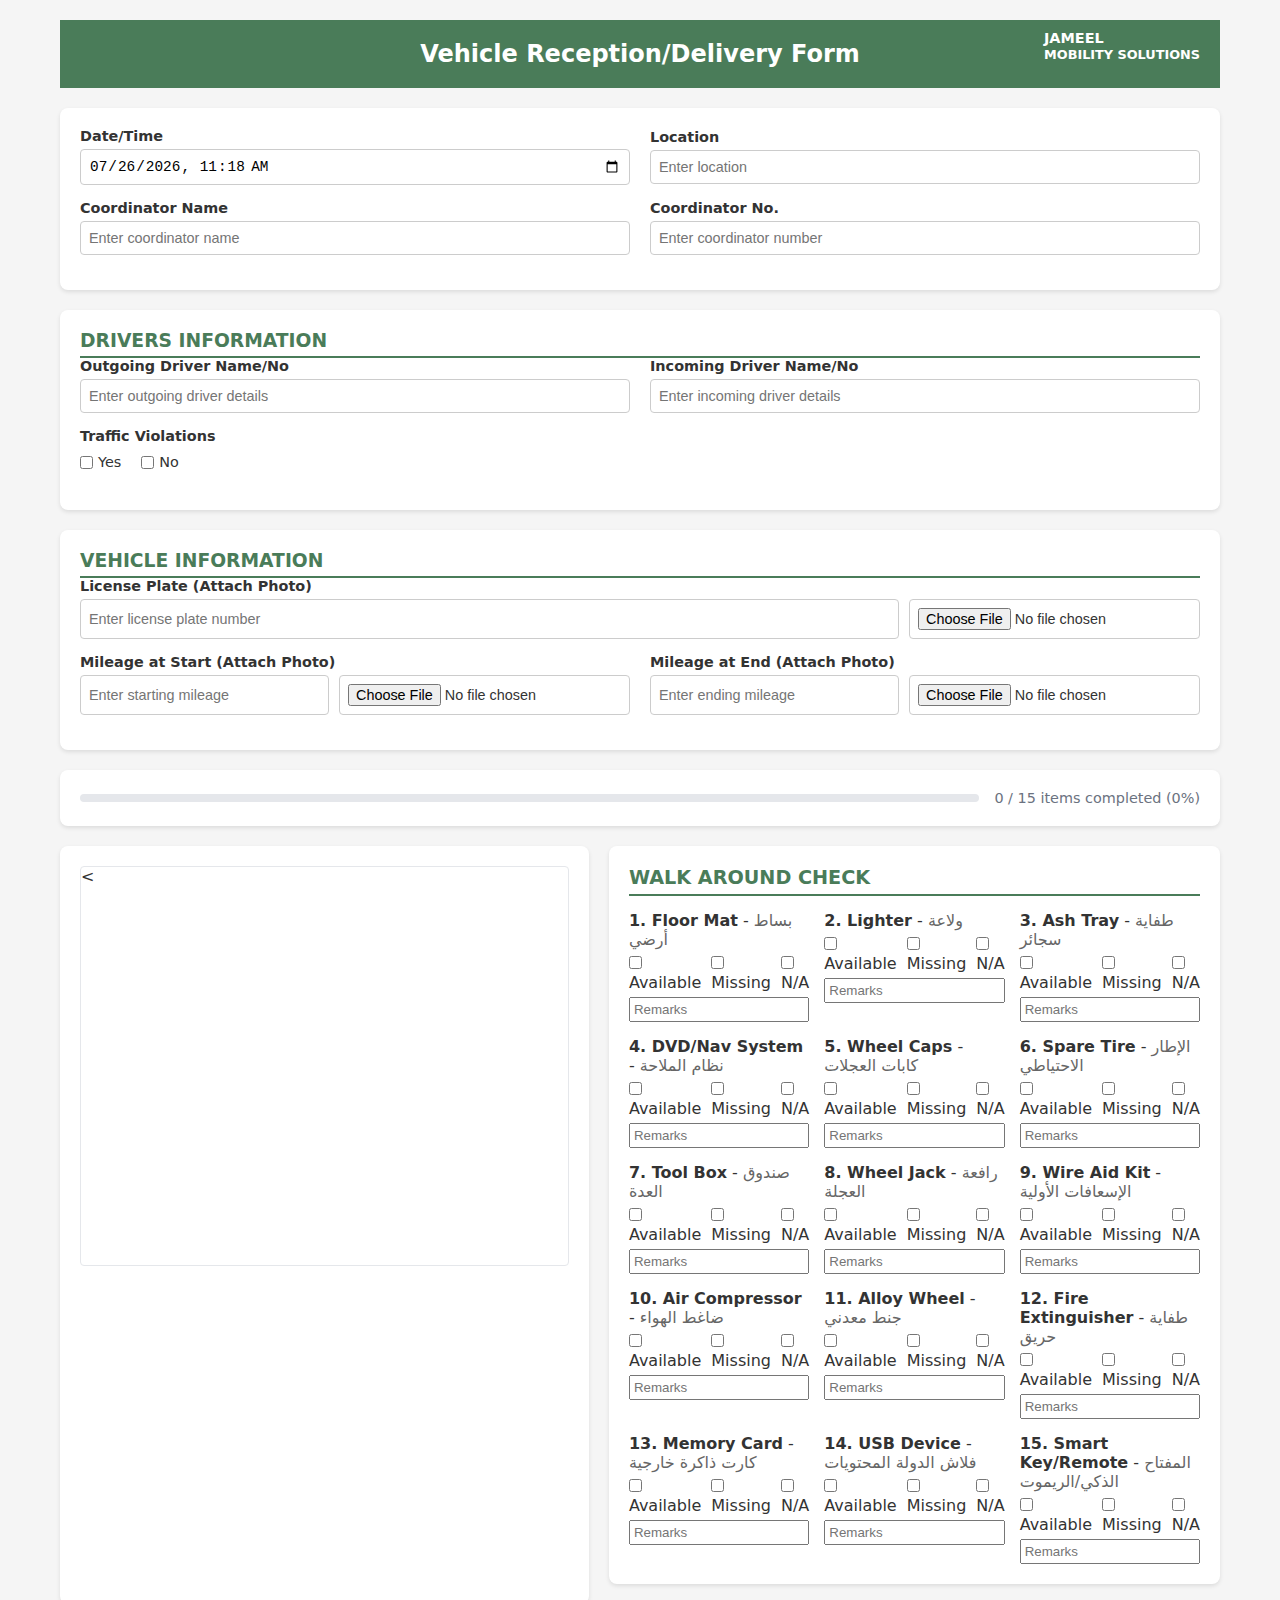
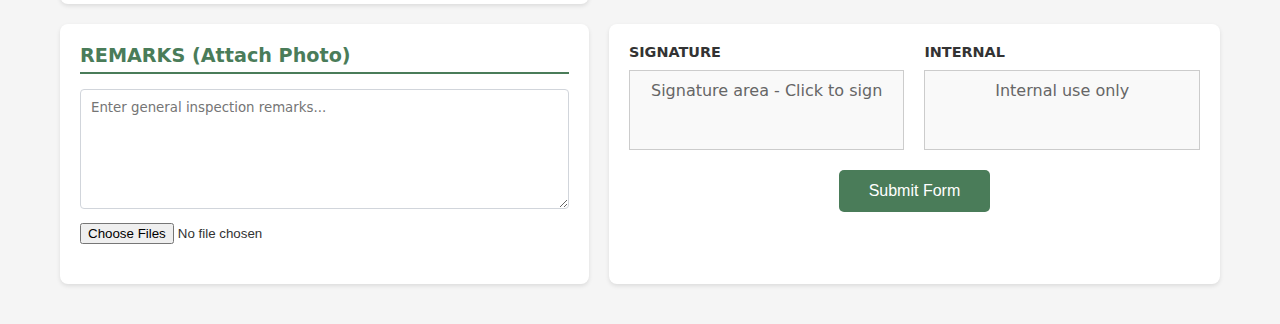
<file: index copy.html>
<!DOCTYPE html>
<html lang="en">

<head>
    <meta charset="UTF-8">
    <meta name="viewport" content="width=device-width, initial-scale=1.0">
    <title>Vehicle Reception/Delivery Form</title>

    <style>
        /* Basic reset and layout */
        * {
            margin: 0;
            padding: 0;
            box-sizing: border-box;
        }

        body {
            font-family: system-ui, -apple-system, sans-serif;
            background-color: #f5f5f5;
            color: #333;
        }

        .inspection-container {
            max-width: 1200px;
            margin: 0 auto;
            padding: 20px;
        }

        .form-header {
            background: #4a7c59;
            color: white;
            padding: 20px;
            margin-bottom: 20px;
            position: relative;
        }

        .form-header h1 {
            font-size: 1.5rem;
            margin: 0;
            text-align: center;
            font-weight: bold;
        }

        .jameel-logo {
            position: absolute;
            top: 10px;
            right: 20px;
            color: white;
            font-weight: bold;
            font-size: 0.9rem;
        }

        .form-info-section {
            background: white;
            padding: 20px;
            border-radius: 8px;
            margin-bottom: 20px;
            box-shadow: 0 2px 4px rgba(0, 0, 0, 0.1);
        }

        .form-row {
            display: flex;
            gap: 20px;
            margin-bottom: 15px;
            align-items: center;
        }

        .form-group {
            display: flex;
            flex-direction: column;
            flex: 1;
        }

        .form-group label {
            font-weight: bold;
            margin-bottom: 5px;
            font-size: 0.9rem;
        }

        .form-group input, .form-group select {
            padding: 8px;
            border: 1px solid #ccc;
            border-radius: 4px;
            font-size: 0.9rem;
        }

        .progress-indicator {
            display: flex;
            align-items: center;
            gap: 15px;
        }

        .progress-bar {
            flex: 1;
            height: 8px;
            background: #e5e7eb;
            border-radius: 4px;
            overflow: hidden;
        }

        .progress-fill {
            height: 100%;
            background: #4CAF50;
            width: 0%;
            transition: width 0.3s ease;
        }

        .progress-text {
            font-size: 0.9rem;
            color: #6b7280;
            white-space: nowrap;
        }

        .inspection-main {
            display: grid;
            grid-template-columns: 2fr 1fr;
            gap: 20px;
        }

        .vehicle-diagram {
            background: white;
            padding: 20px;
            border-radius: 8px;
            box-shadow: 0 2px 4px rgba(0, 0, 0, 0.1);
        }

        #vehicle-svg-container {
            width: 100%;
            height: 400px;
            border: 1px solid #e5e7eb;
            border-radius: 4px;
            overflow: hidden;
        }

        #vehicle-svg-container svg {
            width: 100%;
            height: 100%;
        }

        .inspection-checklist,
        .remarks-section {
            background: white;
            padding: 20px;
            border-radius: 8px;
            box-shadow: 0 2px 4px rgba(0, 0, 0, 0.1);
            margin-bottom: 20px;
        }

        .inspection-checklist h2,
        .remarks-section h2 {
            font-size: 1.2rem;
            margin-bottom: 15px;
            color: #374151;
        }

        #remarks {
            width: 100%;
            height: 120px;
            padding: 10px;
            border: 1px solid #d1d5db;
            border-radius: 4px;
            resize: vertical;
            font-family: inherit;
        }

        /* Inline damage form styles */
        .damage-form {
            background: #f8f9fa;
            border: 1px solid #ddd;
            border-radius: 8px;
            margin-top: 20px;
            padding: 20px;
        }

        .damage-form h3 {
            margin-top: 0;
            color: #4a7c59;
            border-bottom: 2px solid #4a7c59;
            padding-bottom: 5px;
        }

        .damage-categories {
            display: grid;
            grid-template-columns: repeat(auto-fit, minmax(120px, 1fr));
            gap: 10px;
            margin-bottom: 20px;
        }

        .damage-btn {
            padding: 12px;
            border: 2px solid #d1d5db;
            background: white;
            border-radius: 6px;
            cursor: pointer;
            transition: all 0.2s ease;
            font-size: 0.9rem;
        }

        .damage-btn:hover {
            border-color: #1976D2;
            background: #E3F2FD;
        }

        .damage-btn.selected {
            border-color: #1976D2;
            background: #1976D2;
            color: white;
        }

        .selected-damages {
            margin-bottom: 20px;
        }

        .selected-damages h4 {
            margin-bottom: 10px;
            font-size: 1rem;
            color: #374151;
        }

        #selected-damage-list {
            min-height: 40px;
            padding: 10px;
            background: #f9fafb;
            border-radius: 4px;
            border: 1px solid #e5e7eb;
        }

        .damage-tag {
            display: inline-block;
            background: #FFECB3;
            color: #E65100;
            padding: 4px 8px;
            border-radius: 4px;
            font-size: 0.8rem;
            margin: 2px;
            border: 1px solid #FFB74D;
        }

        .modal-actions {
            display: flex;
            gap: 10px;
            justify-content: flex-end;
        }

        .modal-actions button {
            padding: 10px 20px;
            border: none;
            border-radius: 4px;
            cursor: pointer;
            font-size: 0.9rem;
            transition: background-color 0.2s ease;
        }

        .save-btn {
            background: #16a34a;
            color: white;
        }

        .save-btn:hover {
            background: #15803d;
        }

        .clear-btn {
            background: #ea580c;
            color: white;
        }

        .clear-btn:hover {
            background: #dc2626;
        }

        .cancel-btn {
            background: #6b7280;
            color: white;
        }

        .cancel-btn:hover {
            background: #4b5563;
        }

        /* Responsive design */
        @media (max-width: 768px) {
            .inspection-main {
                grid-template-columns: 1fr;
            }

            .progress-indicator {
                flex-direction: column;
                align-items: stretch;
                gap: 10px;
            }

        }
    </style>
</head>

<body>
    <div class="inspection-container">
        <header class="form-header">
            <div class="jameel-logo">
                JAMEEL<br>
                <span style="font-size: 0.8rem;">MOBILITY SOLUTIONS</span>
            </div>
            <h1>Vehicle Reception/Delivery Form</h1>
        </header>

        <!-- Basic Information Section -->
        <section class="form-info-section">
            <div class="form-row">
                <div class="form-group">
                    <label for="date-time">Date/Time</label>
                    <input type="datetime-local" id="date-time">
                </div>
                <div class="form-group">
                    <label for="location">Location</label>
                    <input type="text" id="location" placeholder="Enter location">
                </div>
            </div>
            <div class="form-row">
                <div class="form-group">
                    <label for="coordinator-name">Coordinator Name</label>
                    <input type="text" id="coordinator-name" placeholder="Enter coordinator name">
                </div>
                <div class="form-group">
                    <label for="coordinator-no">Coordinator No.</label>
                    <input type="text" id="coordinator-no" placeholder="Enter coordinator number">
                </div>
            </div>
        </section>

        <!-- Driver Information Section -->
        <section class="form-info-section">
            <h3 style="margin-top: 0; color: #4a7c59; border-bottom: 2px solid #4a7c59; padding-bottom: 5px;">DRIVERS INFORMATION</h3>
            <div class="form-row">
                <div class="form-group">
                    <label for="outgoing-driver">Outgoing Driver Name/No</label>
                    <input type="text" id="outgoing-driver" placeholder="Enter outgoing driver details">
                </div>
                <div class="form-group">
                    <label for="incoming-driver">Incoming Driver Name/No</label>
                    <input type="text" id="incoming-driver" placeholder="Enter incoming driver details">
                </div>
            </div>
            <div class="form-row">
                <div class="form-group">
                    <label>Traffic Violations</label>
                    <div style="display: flex; gap: 20px; margin-top: 5px;">
                        <label style="display: flex; align-items: center; gap: 5px; font-weight: normal;">
                            <input type="checkbox" id="violations-yes" name="traffic-violations" value="yes">
                            Yes
                        </label>
                        <label style="display: flex; align-items: center; gap: 5px; font-weight: normal;">
                            <input type="checkbox" id="violations-no" name="traffic-violations" value="no">
                            No
                        </label>
                    </div>
                </div>
            </div>
        </section>

        <!-- Vehicle Information Section -->
        <section class="form-info-section">
            <h3 style="margin-top: 0; color: #4a7c59; border-bottom: 2px solid #4a7c59; padding-bottom: 5px;">VEHICLE INFORMATION</h3>
            <div class="form-row">
                <div class="form-group">
                    <label for="license-plate">License Plate (Attach Photo)</label>
                    <div style="display: flex; gap: 10px;">
                        <input type="text" id="license-plate" placeholder="Enter license plate number" style="flex: 1;">
                        <input type="file" id="license-photo" accept="image/*" style="width: auto;">
                    </div>
                </div>
            </div>
            <div class="form-row">
                <div class="form-group">
                    <label for="mileage-start">Mileage at Start (Attach Photo)</label>
                    <div style="display: flex; gap: 10px;">
                        <input type="number" id="mileage-start" placeholder="Enter starting mileage" style="flex: 1;">
                        <input type="file" id="mileage-start-photo" accept="image/*" style="width: auto;">
                    </div>
                </div>
                <div class="form-group">
                    <label for="mileage-end">Mileage at End (Attach Photo)</label>
                    <div style="display: flex; gap: 10px;">
                        <input type="number" id="mileage-end" placeholder="Enter ending mileage" style="flex: 1;">
                        <input type="file" id="mileage-end-photo" accept="image/*" style="width: auto;">
                    </div>
                </div>
            </div>
        </section>

        <!-- Progress Indicator -->
        <section class="form-info-section">
            <div class="progress-indicator">
                <div class="progress-bar">
                    <div class="progress-fill"></div>
                </div>
                <span class="progress-text">0 / 50 items inspected</span>
            </div>
        </section>

        <main class="inspection-main">
            <section class="vehicle-diagram">
                <!-- Embedded SVG with all vehicle parts -->
                <div id="vehicle-svg-container">
                    <!-- The complete SVG content will be loaded here -->
                </div>

                <!-- Tooltip element -->
                <div id="tooltip"
                    style="position: absolute; background: rgba(0,0,0,0.8); color: white; padding: 5px; border-radius: 3px; font-size: 12px; pointer-events: none; display: none; z-index: 1000;">
                </div>

                <!-- Inline Damage Form -->
                <div id="damage-form" class="damage-form" style="display: none; margin-top: 20px; padding: 20px; background: #f8f9fa; border: 1px solid #ddd; border-radius: 8px;">
                    <h3 id="damage-part-name" style="margin-top: 0; color: #4a7c59; border-bottom: 2px solid #4a7c59; padding-bottom: 5px;">Mark Damage: [Part Name]</h3>
                    
                    <div class="damage-categories" style="margin-bottom: 20px;">
                        <h4 style="margin-bottom: 10px;">Select Damage Type:</h4>
                        <div style="display: flex; gap: 10px; flex-wrap: wrap;">
                            <button class="damage-btn" data-damage="D" style="padding: 8px 16px; background: #e3f2fd; border: 1px solid #2196f3; border-radius: 4px; cursor: pointer;">D - Dent</button>
                            <button class="damage-btn" data-damage="S" style="padding: 8px 16px; background: #e3f2fd; border: 1px solid #2196f3; border-radius: 4px; cursor: pointer;">S - Scratches</button>
                            <button class="damage-btn" data-damage="R" style="padding: 8px 16px; background: #e3f2fd; border: 1px solid #2196f3; border-radius: 4px; cursor: pointer;">R - Rust</button>
                            <button class="damage-btn" data-damage="K" style="padding: 8px 16px; background: #e3f2fd; border: 1px solid #2196f3; border-radius: 4px; cursor: pointer;">K - Broken</button>
                            <button class="damage-btn" data-damage="C" style="padding: 8px 16px; background: #e3f2fd; border: 1px solid #2196f3; border-radius: 4px; cursor: pointer;">C - Chips</button>
                        </div>
                    </div>
                    
                    <div class="selected-damages" style="margin-bottom: 20px;">
                        <h4 style="margin-bottom: 10px;">Selected Damages:</h4>
                        <div id="selected-damage-list" style="min-height: 30px; padding: 10px; background: white; border: 1px solid #ccc; border-radius: 4px;">
                            No damages selected
                        </div>
                    </div>
                    
                    <div class="damage-actions" style="display: flex; gap: 10px; justify-content: flex-end;">
                        <button id="save-damage-btn" style="background: #4a7c59; color: white; padding: 10px 20px; border: none; border-radius: 4px; cursor: pointer;">Save</button>
                        <button id="clear-damage-btn" style="background: #ea580c; color: white; padding: 10px 20px; border: none; border-radius: 4px; cursor: pointer;">Clear All</button>
                        <button id="cancel-damage-btn" style="background: #6b7280; color: white; padding: 10px 20px; border: none; border-radius: 4px; cursor: pointer;">Cancel</button>
                    </div>
                </div>
            </section>

            <section class="inspection-checklist">
                <h2 style="color: #4a7c59; border-bottom: 2px solid #4a7c59; padding-bottom: 5px;">WALK AROUND CHECK</h2>
                <div class="checklist-items">
                    <div class="checklist-grid" style="display: grid; grid-template-columns: repeat(3, 1fr); gap: 15px;">
                        
                        <!-- Row 1 -->
                        <div class="checklist-item">
                            <label><strong>1. Floor Mat</strong> - <span style="color: #666;">بساط أرضي</span></label>
                            <div style="display: flex; gap: 10px; margin-top: 5px;">
                                <label><input type="checkbox" name="floor-mat" value="available"> Available</label>
                                <label><input type="checkbox" name="floor-mat" value="missing"> Missing</label>
                                <label><input type="checkbox" name="floor-mat" value="na"> N/A</label>
                            </div>
                            <input type="text" placeholder="Remarks" style="width: 100%; margin-top: 5px; padding: 3px;">
                        </div>
                        
                        <div class="checklist-item">
                            <label><strong>2. Lighter</strong> - <span style="color: #666;">ولاعة</span></label>
                            <div style="display: flex; gap: 10px; margin-top: 5px;">
                                <label><input type="checkbox" name="lighter" value="available"> Available</label>
                                <label><input type="checkbox" name="lighter" value="missing"> Missing</label>
                                <label><input type="checkbox" name="lighter" value="na"> N/A</label>
                            </div>
                            <input type="text" placeholder="Remarks" style="width: 100%; margin-top: 5px; padding: 3px;">
                        </div>
                        
                        <div class="checklist-item">
                            <label><strong>3. Ash Tray</strong> - <span style="color: #666;">طفاية سجائر</span></label>
                            <div style="display: flex; gap: 10px; margin-top: 5px;">
                                <label><input type="checkbox" name="ash-tray" value="available"> Available</label>
                                <label><input type="checkbox" name="ash-tray" value="missing"> Missing</label>
                                <label><input type="checkbox" name="ash-tray" value="na"> N/A</label>
                            </div>
                            <input type="text" placeholder="Remarks" style="width: 100%; margin-top: 5px; padding: 3px;">
                        </div>
                        
                        <!-- Row 2 -->
                        <div class="checklist-item">
                            <label><strong>4. DVD/Nav System</strong> - <span style="color: #666;">نظام الملاحة</span></label>
                            <div style="display: flex; gap: 10px; margin-top: 5px;">
                                <label><input type="checkbox" name="dvd-nav" value="available"> Available</label>
                                <label><input type="checkbox" name="dvd-nav" value="missing"> Missing</label>
                                <label><input type="checkbox" name="dvd-nav" value="na"> N/A</label>
                            </div>
                            <input type="text" placeholder="Remarks" style="width: 100%; margin-top: 5px; padding: 3px;">
                        </div>
                        
                        <div class="checklist-item">
                            <label><strong>5. Wheel Caps</strong> - <span style="color: #666;">كابات العجلات</span></label>
                            <div style="display: flex; gap: 10px; margin-top: 5px;">
                                <label><input type="checkbox" name="wheel-caps" value="available"> Available</label>
                                <label><input type="checkbox" name="wheel-caps" value="missing"> Missing</label>
                                <label><input type="checkbox" name="wheel-caps" value="na"> N/A</label>
                            </div>
                            <input type="text" placeholder="Remarks" style="width: 100%; margin-top: 5px; padding: 3px;">
                        </div>
                        
                        <div class="checklist-item">
                            <label><strong>6. Spare Tire</strong> - <span style="color: #666;">الإطار الاحتياطي</span></label>
                            <div style="display: flex; gap: 10px; margin-top: 5px;">
                                <label><input type="checkbox" name="spare-tire" value="available"> Available</label>
                                <label><input type="checkbox" name="spare-tire" value="missing"> Missing</label>
                                <label><input type="checkbox" name="spare-tire" value="na"> N/A</label>
                            </div>
                            <input type="text" placeholder="Remarks" style="width: 100%; margin-top: 5px; padding: 3px;">
                        </div>
                        
                        <!-- Row 3 -->
                        <div class="checklist-item">
                            <label><strong>7. Tool Box</strong> - <span style="color: #666;">صندوق العدة</span></label>
                            <div style="display: flex; gap: 10px; margin-top: 5px;">
                                <label><input type="checkbox" name="tool-box" value="available"> Available</label>
                                <label><input type="checkbox" name="tool-box" value="missing"> Missing</label>
                                <label><input type="checkbox" name="tool-box" value="na"> N/A</label>
                            </div>
                            <input type="text" placeholder="Remarks" style="width: 100%; margin-top: 5px; padding: 3px;">
                        </div>
                        
                        <div class="checklist-item">
                            <label><strong>8. Wheel Jack</strong> - <span style="color: #666;">رافعة العجلة</span></label>
                            <div style="display: flex; gap: 10px; margin-top: 5px;">
                                <label><input type="checkbox" name="wheel-jack" value="available"> Available</label>
                                <label><input type="checkbox" name="wheel-jack" value="missing"> Missing</label>
                                <label><input type="checkbox" name="wheel-jack" value="na"> N/A</label>
                            </div>
                            <input type="text" placeholder="Remarks" style="width: 100%; margin-top: 5px; padding: 3px;">
                        </div>
                        
                        <div class="checklist-item">
                            <label><strong>9. Wire Aid Kit</strong> - <span style="color: #666;">الإسعافات الأولية</span></label>
                            <div style="display: flex; gap: 10px; margin-top: 5px;">
                                <label><input type="checkbox" name="wire-aid" value="available"> Available</label>
                                <label><input type="checkbox" name="wire-aid" value="missing"> Missing</label>
                                <label><input type="checkbox" name="wire-aid" value="na"> N/A</label>
                            </div>
                            <input type="text" placeholder="Remarks" style="width: 100%; margin-top: 5px; padding: 3px;">
                        </div>
                        
                        <!-- Row 4 -->
                        <div class="checklist-item">
                            <label><strong>10. Air Compressor</strong> - <span style="color: #666;">ضاغط الهواء</span></label>
                            <div style="display: flex; gap: 10px; margin-top: 5px;">
                                <label><input type="checkbox" name="air-compressor" value="available"> Available</label>
                                <label><input type="checkbox" name="air-compressor" value="missing"> Missing</label>
                                <label><input type="checkbox" name="air-compressor" value="na"> N/A</label>
                            </div>
                            <input type="text" placeholder="Remarks" style="width: 100%; margin-top: 5px; padding: 3px;">
                        </div>
                        
                        <div class="checklist-item">
                            <label><strong>11. Alloy Wheel</strong> - <span style="color: #666;">جنط معدني</span></label>
                            <div style="display: flex; gap: 10px; margin-top: 5px;">
                                <label><input type="checkbox" name="alloy-wheel" value="available"> Available</label>
                                <label><input type="checkbox" name="alloy-wheel" value="missing"> Missing</label>
                                <label><input type="checkbox" name="alloy-wheel" value="na"> N/A</label>
                            </div>
                            <input type="text" placeholder="Remarks" style="width: 100%; margin-top: 5px; padding: 3px;">
                        </div>
                        
                        <div class="checklist-item">
                            <label><strong>12. Fire Extinguisher</strong> - <span style="color: #666;">طفاية حريق</span></label>
                            <div style="display: flex; gap: 10px; margin-top: 5px;">
                                <label><input type="checkbox" name="fire-extinguisher" value="available"> Available</label>
                                <label><input type="checkbox" name="fire-extinguisher" value="missing"> Missing</label>
                                <label><input type="checkbox" name="fire-extinguisher" value="na"> N/A</label>
                            </div>
                            <input type="text" placeholder="Remarks" style="width: 100%; margin-top: 5px; padding: 3px;">
                        </div>
                        
                        <!-- Row 5 -->
                        <div class="checklist-item">
                            <label><strong>13. Memory Card</strong> - <span style="color: #666;">كارت ذاكرة خارجية</span></label>
                            <div style="display: flex; gap: 10px; margin-top: 5px;">
                                <label><input type="checkbox" name="memory-card" value="available"> Available</label>
                                <label><input type="checkbox" name="memory-card" value="missing"> Missing</label>
                                <label><input type="checkbox" name="memory-card" value="na"> N/A</label>
                            </div>
                            <input type="text" placeholder="Remarks" style="width: 100%; margin-top: 5px; padding: 3px;">
                        </div>
                        
                        <div class="checklist-item">
                            <label><strong>14. USB Device</strong> - <span style="color: #666;">فلاش الدولة المحتويات</span></label>
                            <div style="display: flex; gap: 10px; margin-top: 5px;">
                                <label><input type="checkbox" name="usb-device" value="available"> Available</label>
                                <label><input type="checkbox" name="usb-device" value="missing"> Missing</label>
                                <label><input type="checkbox" name="usb-device" value="na"> N/A</label>
                            </div>
                            <input type="text" placeholder="Remarks" style="width: 100%; margin-top: 5px; padding: 3px;">
                        </div>
                        
                        <div class="checklist-item">
                            <label><strong>15. Smart Key/Remote</strong> - <span style="color: #666;">المفتاح الذكي/الريموت</span></label>
                            <div style="display: flex; gap: 10px; margin-top: 5px;">
                                <label><input type="checkbox" name="smart-key" value="available"> Available</label>
                                <label><input type="checkbox" name="smart-key" value="missing"> Missing</label>
                                <label><input type="checkbox" name="smart-key" value="na"> N/A</label>
                            </div>
                            <input type="text" placeholder="Remarks" style="width: 100%; margin-top: 5px; padding: 3px;">
                        </div>
                        
                    </div>
                </div>
            </section>

            <section class="remarks-section">
                <h2 style="color: #4a7c59; border-bottom: 2px solid #4a7c59; padding-bottom: 5px;">REMARKS (Attach Photo)</h2>
                <textarea id="remarks" placeholder="Enter general inspection remarks..." style="width: 100%; min-height: 100px; margin-bottom: 10px;"></textarea>
                <input type="file" id="remarks-photo" accept="image/*" multiple style="margin-bottom: 20px;">
            </section>

            <!-- Signature Section -->
            <section class="form-info-section">
                <div class="form-row">
                    <div class="form-group">
                        <label for="signature">SIGNATURE</label>
                        <div style="border: 1px solid #ccc; height: 80px; background: #f9f9f9; margin-top: 5px; padding: 10px; text-align: center; color: #666;">
                            Signature area - Click to sign
                        </div>
                    </div>
                    <div class="form-group">
                        <label>INTERNAL</label>
                        <div style="border: 1px solid #ccc; height: 80px; background: #f9f9f9; margin-top: 5px; padding: 10px; text-align: center; color: #666;">
                            Internal use only
                        </div>
                    </div>
                </div>
                
                <!-- Submit Button -->
                <div style="text-align: center; margin-top: 20px;">
                    <button id="submit-form" style="background: #4a7c59; color: white; padding: 12px 30px; border: none; border-radius: 5px; font-size: 1rem; cursor: pointer;">
                        Submit Form
                    </button>
                </div>
            </section>
        </main>
    </div>


    <script>
        // Global variables
        let inspectionData = {
            // Basic Information
            formInfo: {
                dateTime: '',
                location: '',
                coordinatorName: '',
                coordinatorNo: ''
            },
            // Driver Information
            driverInfo: {
                outgoingDriver: '',
                incomingDriver: '',
                trafficViolations: ''
            },
            // Vehicle Information
            vehicleInfo: {
                licensePlate: '',
                licensePhoto: null,
                mileageStart: '',
                mileageStartPhoto: null,
                mileageEnd: '',
                mileageEndPhoto: null
            },
            // Vehicle Parts (for damage marking)
            vehicleParts: {},
            // Walk Around Checklist
            checklist: {
                floorMat: { status: '', remarks: '' },
                lighter: { status: '', remarks: '' },
                ashTray: { status: '', remarks: '' },
                dvdNav: { status: '', remarks: '' },
                wheelCaps: { status: '', remarks: '' },
                spareTire: { status: '', remarks: '' },
                toolBox: { status: '', remarks: '' },
                wheelJack: { status: '', remarks: '' },
                wireAid: { status: '', remarks: '' },
                airCompressor: { status: '', remarks: '' },
                alloyWheel: { status: '', remarks: '' },
                fireExtinguisher: { status: '', remarks: '' },
                memoryCard: { status: '', remarks: '' },
                usbDevice: { status: '', remarks: '' },
                smartKey: { status: '', remarks: '' }
            },
            // General remarks
            remarks: '',
            remarksPhotos: [],
            // Progress tracking
            progress: {
                totalItems: 15,
                completedItems: 0,
                completionPercentage: 0
            }
        };

        let currentPart = null;
        let selectedDamages = [];

        // Load the complete SVG content
        function loadVehicleSVG() {
            const svgContainer = document.getElementById('vehicle-svg-container');

            // PASTE YOUR COMPLETE SVG CONTENT HERE
            // Replace this placeholder with your complete vehicle.svg content
            const svgContent = `<
            `;

            // Add the necessary CSS classes for interaction
            const modifiedSvg = svgContent.replace(
                '<svg',
                `<svg style="width: 100%; height: 100%"`
            ).replace(
                '</svg>',
                `<style type="text/css">
                    /* Base SVG styles */
                    .st0{fill:none;stroke:#e0e0df;stroke-miterlimit:10;stroke-dasharray:1;}
                    .st1{fill:none;stroke:#000000;stroke-width:0.5;stroke-miterlimit:10;}
                    .st2{fill:white;stroke:#b7b7b7;stroke-miterlimit:10;stroke-dasharray:1;}
                    .st3{fill:#ffffff;stroke:#000000;stroke-width:0.5;stroke-miterlimit:10;}
                    .st4{fill:none;stroke:#c0bfbf;stroke-miterlimit:10;}
                    .st5{fill:none;stroke:#000000;stroke-miterlimit:10;}
                    .st6{font-family:"Arial-BoldMT";}
                    .st7{font-size:7px;}
                    .st8{fill:#ffffff;stroke:#000000;stroke-miterlimit:10;}
                    .st9{fill:#dbdad9;}
                    .st10{fill:none;stroke:#4788c8;stroke-miterlimit:10;}
                    .st11{fill:none;stroke:#9e9f9e;stroke-miterlimit:10;}
                    .st12{fill:none;}
                    
                    /* Main div css */
                    .digram-box{width:100%;height:auto;}
                    
                    /* svg all clickable link pointer */
                    svg > g > a{cursor:pointer;}
                    
                    /* Interactive styles */
                    .maplink{fill:#ffffff;cursor:pointer;transition:all 0.2s ease;}
                    .maplink:hover{fill:#7bd6ef;}
                    /* Selected state with high specificity to override st classes */
                    .st8.maplink.selected, .st2.maplink.selected, .st3.maplink.selected, .st5.maplink.selected, .st3.linea.maplink.selected, .maplink.selected{fill:#daef7b !important;}
                    .st8.maplink.active, .st2.maplink.active, .st3.maplink.active, .st5.maplink.active, .st3.linea.maplink.active, .maplink.active{fill:#daef7b !important;}
                    /* Damaged state with high specificity */
                    .st8.damaged, .st2.damaged, .st3.damaged, .st5.damaged, .st3.linea.damaged, .damaged{fill:#FFCDD2 !important;stroke:#F44336 !important;stroke-width:2 !important;}
                    /* Inspected state with high specificity */
                    .st8.inspected, .st2.inspected, .st3.inspected, .st5.inspected, .st3.linea.inspected, .inspected{fill:#C8E6C9 !important;stroke:#4CAF50 !important;stroke-width:2 !important;}
                    
                    /* Text labels */
                    .maptext{font-family:"MyriadPro-Regular";font-size:6;}
                    text{fill:#333333;font-weight:bold;}
                </style>
                </svg>`
            );

            svgContainer.innerHTML = modifiedSvg;
        }



        // Tooltip functions
        function showTooltip(evt, text) {
            const tooltip = document.getElementById('tooltip');
            tooltip.textContent = text;
            tooltip.style.display = 'block';
            tooltip.style.left = (evt.pageX + 10) + 'px';
            tooltip.style.top = (evt.pageY - 10) + 'px';
        }

        function hideTooltip() {
            const tooltip = document.getElementById('tooltip');
            tooltip.style.display = 'none';
        }

        // Part click handler
        function partClick(evt, partName) {
            evt.preventDefault();
            
            // Remove 'selected' class from all parts
            document.querySelectorAll('.maplink.selected').forEach(element => {
                element.classList.remove('selected');
            });
            
            // Convert part name spaces to underscores to match SVG element IDs
            const partId = partName.replace(/ /g, '_');
            
            // Add 'selected' class to clicked part
            const partElement = document.getElementById(partId);
            if (partElement) {
                partElement.classList.add('selected');
            }
            
            currentPart = partName;
            selectedDamages = inspectionData.vehicleParts[partName]?.damages || [];

            // Update inline form
            document.getElementById('damage-part-name').textContent = `Mark Damage: ${partName}`;
            updateSelectedDamagesList();

            // Show inline damage form
            document.getElementById('damage-form').style.display = 'block';
            
            // Scroll to the damage form
            document.getElementById('damage-form').scrollIntoView({ 
                behavior: 'smooth', 
                block: 'nearest' 
            });
        }

        // Damage category selection
        function setupDamageButtons() {
            const damageButtons = document.querySelectorAll('.damage-btn');
            damageButtons.forEach(button => {
                button.addEventListener('click', function () {
                    const damage = this.dataset.damage;
                    if (selectedDamages.includes(damage)) {
                        selectedDamages = selectedDamages.filter(d => d !== damage);
                        this.classList.remove('selected');
                    } else {
                        selectedDamages.push(damage);
                        this.classList.add('selected');
                    }
                    updateSelectedDamagesList();
                });
            });
        }

        function updateSelectedDamagesList() {
            const list = document.getElementById('selected-damage-list');
            if (selectedDamages.length === 0) {
                list.innerHTML = '<p>No damages selected</p>';
            } else {
                list.innerHTML = selectedDamages.map(damage => {
                    const damageNames = {
                        'D': 'Dent',
                        'S': 'Scratches',
                        'R': 'Rust',
                        'K': 'Broken',
                        'C': 'Chips'
                    };
                    return `<span class="damage-tag">${damage} - ${damageNames[damage]}</span>`;
                }).join('');
            }

            // Update button states
            const damageButtons = document.querySelectorAll('.damage-btn');
            damageButtons.forEach(button => {
                if (selectedDamages.includes(button.dataset.damage)) {
                    button.classList.add('selected');
                } else {
                    button.classList.remove('selected');
                }
            });
        }

        // Modal actions
        function setupModalActions() {
            document.getElementById('save-damage-btn').addEventListener('click', function () {
                if (currentPart) {
                    inspectionData.vehicleParts[currentPart] = {
                        name: currentPart,
                        damages: [...selectedDamages],
                        inspected: true
                    };

                    console.log('Saving damage for:', currentPart);
                    console.log('Selected damages:', selectedDamages);
                    console.log('Part data:', inspectionData.vehicleParts[currentPart]);

                    // Update visual state of the part
                    updatePartVisualState(currentPart);
                    updateProgress();
                }
                hideDamageForm();
            });

            document.getElementById('clear-damage-btn').addEventListener('click', function () {
                selectedDamages = [];
                updateSelectedDamagesList();
            });

            document.getElementById('cancel-damage-btn').addEventListener('click', function () {
                hideDamageForm();
            });
        }

        function hideDamageForm() {
            document.getElementById('damage-form').style.display = 'none';
            
            // Keep the part selected when cancelling
            // Only clear currentPart reference
            currentPart = null;
            selectedDamages = [];
        }

        function updatePartVisualState(partName) {
            // Convert part name spaces to underscores to match SVG element IDs
            const partId = partName.replace(/ /g, '_');
            const partElement = document.getElementById(partId);
            console.log('updatePartVisualState - partName:', partName, 'partId:', partId, 'element found:', !!partElement);
            
            if (partElement) {
                const partData = inspectionData.vehicleParts[partName];
                console.log('Part data for', partName, ':', partData);
                
                // Remove inspection state classes but preserve selected state
                partElement.classList.remove('damaged', 'inspected');
                
                if (partData && partData.inspected) {
                    console.log('Part is inspected, damages:', partData.damages);
                    // Remove selected state when part becomes inspected
                    partElement.classList.remove('selected');
                    
                    if (partData.damages && partData.damages.length > 0) {
                        console.log('Adding damaged class to', partId);
                        partElement.classList.add('damaged');
                    } else {
                        console.log('Adding inspected class to', partId);
                        partElement.classList.add('inspected');
                    }
                    console.log('Element classes after update:', partElement.className);
                }
                // If not inspected, keep selected state if it was previously selected
            }
        }

        function updateProgress() {
            // Count all clickable vehicle parts
            const allClickableParts = document.querySelectorAll('.maplink');
            const totalParts = allClickableParts.length;
            const inspectedParts = Object.values(inspectionData.vehicleParts).filter(part => part.inspected).length;

            inspectionData.progress.totalItems = totalParts;
            inspectionData.progress.inspectedItems = inspectedParts;
            inspectionData.progress.completionPercentage = totalParts > 0 ? (inspectedParts / totalParts) * 100 : 0;

            // Update progress display
            const progressFill = document.querySelector('.progress-fill');
            const progressText = document.querySelector('.progress-text');

            if (progressFill) {
                progressFill.style.width = inspectionData.progress.completionPercentage + '%';
            }

            if (progressText) {
                progressText.textContent = `${inspectedParts} / ${totalParts} parts inspected`;
            }
        }

        // Initialize the application (first definition - will be removed)

        // Start the application when DOM is loaded
        // Form data collection functions
        function collectFormData() {
            // Basic Information
            inspectionData.formInfo.dateTime = document.getElementById('date-time').value;
            inspectionData.formInfo.location = document.getElementById('location').value;
            inspectionData.formInfo.coordinatorName = document.getElementById('coordinator-name').value;
            inspectionData.formInfo.coordinatorNo = document.getElementById('coordinator-no').value;

            // Driver Information
            inspectionData.driverInfo.outgoingDriver = document.getElementById('outgoing-driver').value;
            inspectionData.driverInfo.incomingDriver = document.getElementById('incoming-driver').value;
            
            const violationsYes = document.getElementById('violations-yes').checked;
            const violationsNo = document.getElementById('violations-no').checked;
            inspectionData.driverInfo.trafficViolations = violationsYes ? 'yes' : violationsNo ? 'no' : '';

            // Vehicle Information
            inspectionData.vehicleInfo.licensePlate = document.getElementById('license-plate').value;
            inspectionData.vehicleInfo.mileageStart = document.getElementById('mileage-start').value;
            inspectionData.vehicleInfo.mileageEnd = document.getElementById('mileage-end').value;

            // Collect checklist data
            const checklistItems = ['floor-mat', 'lighter', 'ash-tray', 'dvd-nav', 'wheel-caps', 'spare-tire', 
                                   'tool-box', 'wheel-jack', 'wire-aid', 'air-compressor', 'alloy-wheel', 
                                   'fire-extinguisher', 'memory-card', 'usb-device', 'smart-key'];
            
            checklistItems.forEach(item => {
                const checkboxes = document.querySelectorAll(`input[name="${item}"]`);
                let status = '';
                checkboxes.forEach(cb => {
                    if (cb.checked) status = cb.value;
                });
                
                const remarkField = document.querySelector(`input[placeholder="Remarks"][name="${item}"], input[placeholder="Remarks"]`);
                const remarks = remarkField ? remarkField.value : '';
                
                const itemKey = item.replace('-', '').replace('-', ''); // Convert to camelCase key
                if (inspectionData.checklist[itemKey]) {
                    inspectionData.checklist[itemKey].status = status;
                    inspectionData.checklist[itemKey].remarks = remarks;
                }
            });

            // General remarks
            inspectionData.remarks = document.getElementById('remarks').value;

            return inspectionData;
        }

        function updateChecklistProgress() {
            const totalItems = Object.keys(inspectionData.checklist).length;
            const completedItems = Object.values(inspectionData.checklist).filter(item => item.status !== '').length;
            const completionPercentage = Math.round((completedItems / totalItems) * 100);
            
            inspectionData.progress.totalItems = totalItems;
            inspectionData.progress.completedItems = completedItems;
            inspectionData.progress.completionPercentage = completionPercentage;
            
            const progressText = document.querySelector('.progress-text');
            const progressFill = document.querySelector('.progress-fill');
            
            if (progressText) {
                progressText.textContent = `${completedItems} / ${totalItems} items completed (${completionPercentage}%)`;
            }
            if (progressFill) {
                progressFill.style.width = `${completionPercentage}%`;
            }
        }

        function handleCheckboxChange(event) {
            const name = event.target.name;
            const value = event.target.value;
            
            // Uncheck other checkboxes in the same group
            const checkboxes = document.querySelectorAll(`input[name="${name}"]`);
            checkboxes.forEach(cb => {
                if (cb !== event.target) cb.checked = false;
            });
            
            updateChecklistProgress();
        }

        function handleFormSubmit() {
            const data = collectFormData();
            console.log('Form Data:', data);
            alert('Form submitted successfully! Check console for data.');
            
            // Here you could send the data to a server
            // fetch('/submit-inspection', { method: 'POST', body: JSON.stringify(data) })
        }

        function setupFormEventListeners() {
            // Add change listeners to all checkboxes
            const checkboxes = document.querySelectorAll('input[type="checkbox"]');
            checkboxes.forEach(checkbox => {
                checkbox.addEventListener('change', handleCheckboxChange);
            });

            // Add change listeners to form fields for auto-save
            const formFields = document.querySelectorAll('input, textarea, select');
            formFields.forEach(field => {
                field.addEventListener('change', () => {
                    collectFormData();
                    updateChecklistProgress();
                });
            });

            // Submit button
            const submitBtn = document.getElementById('submit-form');
            if (submitBtn) {
                submitBtn.addEventListener('click', handleFormSubmit);
            }

            // Handle traffic violations checkboxes (exclusive selection)
            const violationsCheckboxes = document.querySelectorAll('input[name="traffic-violations"]');
            violationsCheckboxes.forEach(checkbox => {
                checkbox.addEventListener('change', (e) => {
                    if (e.target.checked) {
                        violationsCheckboxes.forEach(cb => {
                            if (cb !== e.target) cb.checked = false;
                        });
                    }
                });
            });
        }

        function init() {
            loadVehicleSVG();
            setupDamageButtons();
            setupModalActions();
            setupFormEventListeners();
            updateChecklistProgress();
            
            // Set current date/time
            const now = new Date();
            const dateTimeInput = document.getElementById('date-time');
            if (dateTimeInput) {
                dateTimeInput.value = now.toISOString().slice(0, 16);
            }
        }

        document.addEventListener('DOMContentLoaded', init);
    </script>
</body>

</html>
</file>
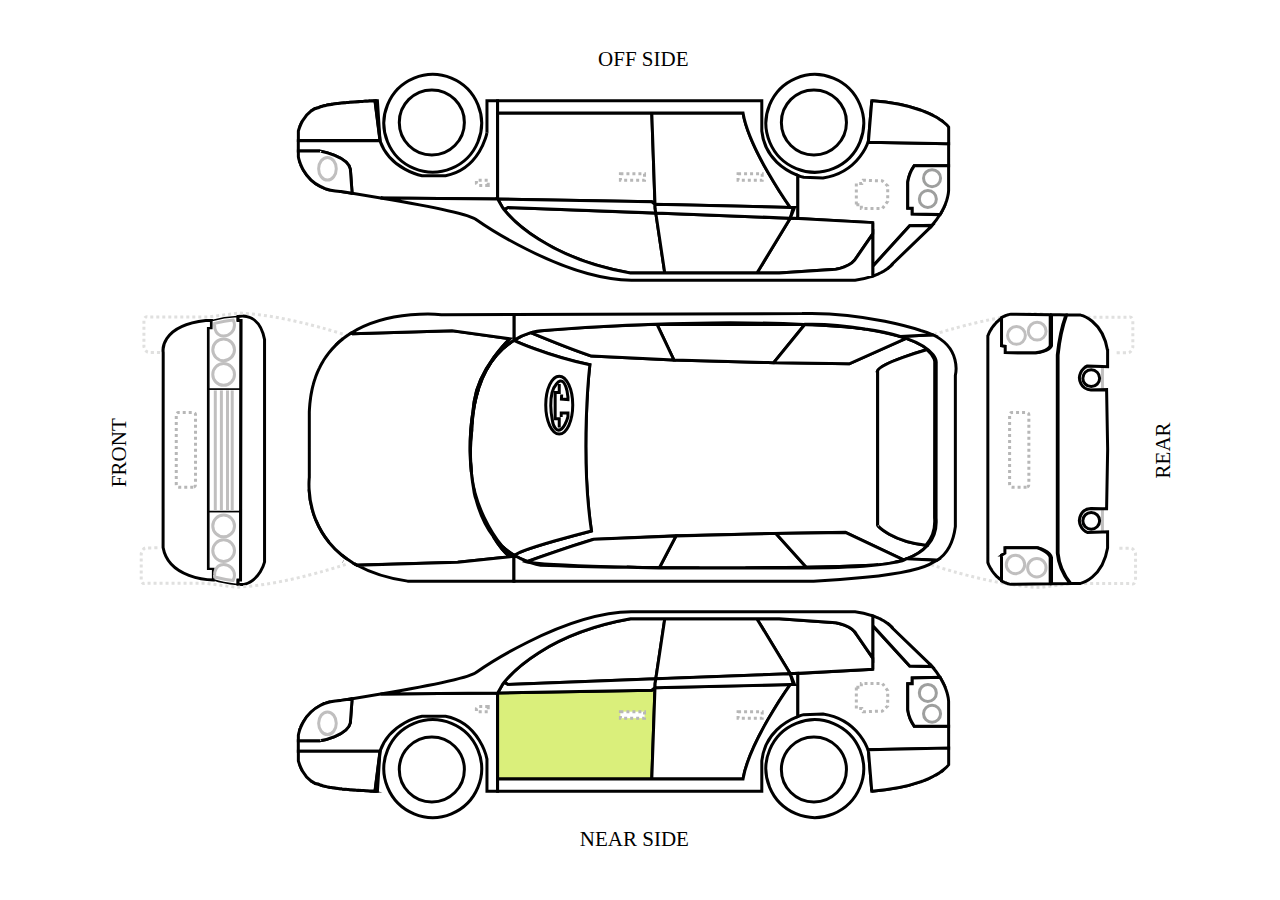
<file: template_diagram.html>
<html><head><script>
    window.UB = (function() {
  
      function triggerEvent(data) {
        window.parent.postMessage({ action: 'triggerActionBy-16944334845730.6067426506020088', data }, '*');
      }
  
      let lastData;
      let firstDataReceived = false;
      let onDataListeners = [];
      window.addEventListener('message', event => {
        const payload = event.data;
        if (payload.action !== 'setDataIn-16944334845730.6067426506020088') {
            return;
        }
        lastData = window.__uib_retrocycle(payload.data);
        firstDataReceived = true;
        onDataListeners.forEach(listener => listener(lastData));
      });
      function onData(callback) {
        onDataListeners.push(callback);
      }
      function unsubscribeOnData(callback) {
        onDataListeners = onDataListeners.filter(cb => cb !== callback);
      }
  
      function useData() {
        const { useState, useEffect } = React;
        const [data, setData] = useState(lastData);
        onData(setData);
        useEffect(() => () => unsubscribeOnData(setData), []);
        return data;
      }
  
      function updateValue(data) {
        window.parent.postMessage({ action: 'updateValueBy-16944334845730.6067426506020088', data }, '*');
      }
  
      function connectReactComponent(Component) {
        return (props) => {
          // retrigger on data changes
          useData();
  
          if (!firstDataReceived) {
            return null;
          }
  
          return React.createFactory(Component)(props);
        }
      }
  
      function setHeight(height) {
        window.parent.postMessage({ action: 'setHeightIn-16944334845730.6067426506020088', height }, '*');
      }
  
      return { triggerEvent, useData, onData, updateValue, connectReactComponent, setHeight };
    })();
  
    document.addEventListener('DOMContentLoaded', () => {
      window.parent.postMessage({ action: 'ready-16944334845730.6067426506020088'}, '*');
    });
  </script>
  
  <style>
  
    html, body {
      margin: 0;
      padding: 0;
    }
  
  </style>
  
   
  <!-- *** [START] REQUIRED CSS *** -->
  <style>
    /* svg root css [START] */
  
    .st0 {
      fill: none;
      stroke: #e0e0df;
      stroke-miterlimit: 10;
      stroke-dasharray: 1;
    }
  
    .st1 {
      fill: none;
      stroke: #000000;
      stroke-width: 0.5;
      stroke-miterlimit: 10;
    }
  
    .st2 {
      fill: white;
      stroke: #b7b7b7;
      stroke-miterlimit: 10;
      stroke-dasharray: 1;
    }
  
    .st3 {
      fill: #ffffff;
      stroke: #000000;
      stroke-width: 0.5;
      stroke-miterlimit: 10;
    }
  
    .st4 {
      fill: none;
      stroke: #c0bfbf;
      stroke-miterlimit: 10;
    }
  
    .st5 {
      fill: none;
      stroke: #000000;
      stroke-miterlimit: 10;
    }
  
    .st6 {
      font-family: "Arial-BoldMT";
    }
  
    .st7 {
      font-size: 7px;
    }
  
    .st8 {
      fill: #ffffff;
      stroke: #000000;
      stroke-miterlimit: 10;
    }
  
    .st9 {
      fill: #dbdad9;
    }
  
    .st10 {
      fill: none;
      stroke: #4788c8;
      stroke-miterlimit: 10;
    }
  
    .st11 {
      fill: none;
      stroke: #9e9f9e;
      stroke-miterlimit: 10;
    }
  
    .st12 {
      fill: none;
    }
    /* svg css [END] */
    /* Main div css */
  
    .digram-box {
      width: 100%;
      /*  Main div width */
      height: auto;
      /*  Main div height */
    }
    /* svg all clickable link pointer */
  
    svg > g > a {
      cursor: pointer;
    }
    /* svg all path background color css */
  
    .maplink {
      fill: #ffffff;
    }
    /* svg all path hover background color css */
  
    .maplink:hover {
      fill: #7bd6ef;
    }
    .maplink.active {
      fill: #daef7b;
    }
    
    /* svg all text css */
  
    .maptext {
      font-family: "MyriadPro-Regular";
      font-size: 6;
    }
    /* tooltip css code [START]  */
  
    #tooltip {
      width: 220px;
      background-color: black;
      /* popup background color*/
      color: #fff;
      /* popup text color*/
      text-align: center;
      border-radius: 6px;
      padding: 5px 0;
    }
  
    #tooltip::after {
      content: "";
      position: absolute;
      top: 50%;
      right: 100%;
      margin-top: -5px;
      border-width: 5px;
      border-style: solid;
      border-color: transparent black transparent transparent;
    }
  
    .textcl {
      display: none;
    }
    /* tooltip css code [END]  */
  </style>
  <!-- *** [END] REQUIRED CSS *** -->
  
  <!-- *** [START] REQUIRED JS *** -->
  <script>
    //----------tooltip js code [START] -----------
    function showTooltip(evt, text) {
      const tooltip = document.getElementById("tooltip");
      tooltip.innerHTML = text;
      tooltip.style.display = "block";
      tooltip.style.left = evt.pageX + 20 + "px"; //tooltip (Right to Left) number seting
      tooltip.style.top = evt.pageY - 10 + "px"; //tooltip (up to down) number seting
    }
  
    function hideTooltip() {
      const tooltip = document.getElementById("tooltip");
      tooltip.style.display = "none";
    }
  
    function partClick(evt, text) {
      UB.updateValue(text);
      UB.triggerEvent(text);
      const activeElements = document.querySelectorAll('.maplink.active');
      activeElements.forEach(el => el.classList.remove('active'));
  
      let pathElement = evt.currentTarget.querySelector('.maplink');
      if (pathElement) {
        pathElement.classList.add('active');
      }
      evt.preventDefault();
      return false;
    }
  
    //----------tooltip js [END] code -----------
  </script>
  
  <!-- *** [END] REQUIRED JS *** -->
  </head><body data-new-gr-c-s-check-loaded="14.1114.0" data-gr-ext-installed="">
  <!-- *** [START] REQUIRED DIV *** -->
  <div class="digram-box">
    <!-- ** [START] tooltip div ** -->
    <div id="tooltip" display="none" style="position: absolute; display: none; left: 146px; top: 64px;">FRONT ROOF PANEL</div>
    <!-- ** [End] tooltip div ** -->
  
    <!-- ** [START] svg ** -->
    <svg version="1.1" id="Layer_1" xmlns="http://www.w3.org/2000/svg" xmlns:xlink="http://www.w3.org/1999/xlink" x="0px" y="0px" width="100%" height="100%" viewBox="0 0 400 300" style="enable-background: new 0 0 400 300" xml:space="preserve">
          <g>
            <path class="st0" d="M296.13,112.08c0,0,20.27-6.97,36.39-7.61l10.38,1.31h19.88c0,0,1.29-0.64,1.5,1.17v8.75
         c0,0-0.43,1.91-1.71,1.88c-1.29-0.04-4.62,0.04-4.62,0.04"></path>
            <path class="st0" d="M297.03,188.23c0,0,20.27,6.97,36.39,7.61l10.38-1.31h19.88c0,0,1.29,0.64,1.5-1.17v-8.75
         c0,0-0.43-1.91-1.71-1.88c-1.29,0.04-4.62-0.04-4.62-0.04"></path>
          </g>
  
      <g>
            <!---FRONT_BUMPER-->
            <a xlink:href="#" onmousemove="showTooltip(evt, 'FRONT BUMPER');" onmouseout="hideTooltip();" onclick="partClick(evt, 'FRONT BUMPER')">
              <path id="FRONT_BUMPER" class="st8 maplink" d="M56.14,189.5v-80h1v-2.67h-1.9c-15.67,1.83-14.17,10.67-14.17,10.67l-0.04,65    c1.87,10.33,15.52,10.81,16.77,10.83v-3.83H56.14z"></path>
            </a>
        <!---FRONT_NUMBER_PLATE-->
        <a xlink:href="#" onmousemove="showTooltip(evt, 'FRONT NUMBER PLATE');" onmouseout="hideTooltip();" onclick="partClick(evt, 'FRONT NUMBER PLATE')">
              <path id="FRONT_NUMBER_PLATE" class="st2 maplink" d="M51.08,162.38h-4.9c-0.42,0-0.76-0.34-0.76-0.76v-23.38c0-0.42,0.34-0.76,0.76-0.76h4.9    c0.42,0,0.76,0.34,0.76,0.76v23.38C51.84,162.03,51.5,162.38,51.08,162.38z"></path>
            </a>
  
        <!---FRONT_NEAR_SIDE_HEADLAMP-->
        <a xlink:href="#" onmousemove="showTooltip(evt, 'FRONT NEAR SIDE HEADLAMP');" onmouseout="hideTooltip();" onclick="partClick(evt, 'FRONT NEAR SIDE HEADLAMP')">
              <path id="FRONT_NEAR_SIDE_HEADLAMP" class="st3 maplink" d="M56.28,189.5h1.67v3.83c0.06,0,0.1,0,0.1,0c2.41,0.92,7.02,1.42,7.73,1.49v-1.49h0.83l0.04-22.84H56.28V189.5    z"></path>
            </a>
  
        <!---FRONT_GRILL-->
        <a xlink:href="#" onmousemove="showTooltip(evt, 'FRONT GRILL');" onmouseout="hideTooltip();" onclick="partClick(evt, 'FRONT GRILL')">
              <polygon id="FRONT_GRILL" class="st3 linea maplink" points="56.28,129.64 56.28,170.49 66.65,170.49 66.73,129.64   "></polygon>
            </a>
        <!---FRONT_OFF_SIDE_HEADLAMP-->
        <a xlink:href="#" onmousemove="showTooltip(evt, 'FRONT OFF SIDE HEADLAMP');" onmouseout="hideTooltip();" onclick="partClick(evt, 'FRONT OFF SIDE HEADLAMP')">
              <path id="FRONT_OFF_SIDE_HEADLAMP" class="st3 maplink" d="M66.78,106.83h-1v-1.33c-0.65,0.03-4.61,0.24-8.4,1.33h-0.1v2.67h-1v20.13h10.46L66.78,106.83z"></path>
            </a>
  
        <g>
              <path class="st4" d="M64.83,183.54c0,2-1.62,3.62-3.62,3.62c-2,0-3.62-1.62-3.62-3.62s1.62-3.62,3.62-3.62     C63.21,179.93,64.83,181.54,64.83,183.54z"></path>
          <path class="st4" d="M58.19,191.67c0.11-0.48-0.02-0.56,0.13-1.13c0.37-1.37,1.38-2.39,2.89-2.39c2,0,3.62,1.62,3.62,3.62     c0,0.61-0.17,1.18-0.44,1.69c-1.45-0.11-3.53-0.43-6.18-1.13C58.18,192.14,58.14,191.86,58.19,191.67z"></path>
          <circle class="st4" cx="61.21" cy="175.31" r="3.62"></circle>
            </g>
        <g>
              <path class="st4" d="M64.83,116.59c0-2-1.62-3.62-3.62-3.62c-2,0-3.62,1.62-3.62,3.62s1.62,3.62,3.62,3.62     C63.21,120.2,64.83,118.58,64.83,116.59z"></path>
          <path class="st4" d="M58.19,108.46c0.11,0.48-0.02,0.56,0.13,1.13c0.37,1.37,1.38,2.39,2.89,2.39c2,0,3.62-1.62,3.62-3.62     c0-0.61-0.17-1.18-0.44-1.69c-1.45,0.11-3.53,0.43-6.18,1.13C58.18,107.99,58.14,108.27,58.19,108.46z"></path>
          <path class="st4" d="M64.83,124.82c0-2-1.62-3.62-3.62-3.62c-2,0-3.62,1.62-3.62,3.62s1.62,3.62,3.62,3.62     C63.21,128.43,64.83,126.82,64.83,124.82z"></path>
            </g>
        <g>
              <line class="st4" x1="58.43" y1="130.14" x2="58.43" y2="170.01"></line>
          <line class="st4" x1="60.46" y1="130.14" x2="60.46" y2="170.01"></line>
          <line class="st4" x1="62.5" y1="130.14" x2="62.5" y2="170.01"></line>
          <line class="st4" x1="64.07" y1="130.14" x2="64.07" y2="170.01"></line>
            </g>
  
        <!---FRONT_PANEL-->
        <a xlink:href="#" onmousemove="showTooltip(evt, 'FRONT PANEL');" onmouseout="hideTooltip();" onclick="partClick(evt, 'FRONT PANEL')">
              <path id="FRONT_PANEL" class="st8 maplink" d="M74.85,187.33v-74.17c-1.31-6.79-5.26-7.79-7.4-7.81c-0.8,0-1.33,0.14-1.33,0.14s-0.04,0-0.1,0v1.33h1    l-0.17,86.5h-0.83v1.49c0.06,0.01,0.1,0.01,0.1,0.01h1.9C73.35,193.5,74.85,187.33,74.85,187.33z"></path>
            </a>
          </g>
  
      <g>
            <path class="st0" d="M102.79,111.97c0,0-20.27-6.97-36.39-7.61l-10.38,1.31H36.14c0,0-1.29-0.64-1.5,1.17v8.75
         c0,0,0.43,1.91,1.71,1.88c1.29-0.04,4.62,0.04,4.62,0.04"></path>
        <path class="st0" d="M101.88,188.12c0,0-20.27,6.97-36.39,7.61l-10.38-1.31H35.24c0,0-1.29,0.64-1.5-1.17v-8.75
         c0,0,0.43-1.91,1.71-1.88c1.29,0.04,4.62-0.04,4.62-0.04"></path>
          </g>
      <text transform="matrix(1 0 0 1 186.0109 21.897)" class="st6 st7">OFF SIDE</text>
      <text transform="matrix(0 -1 1 0 28.5222 162.375)" class="st6 st7">FRONT</text>
      <text transform="matrix(1 0 0 1 179.9365 282.1082)" class="st6 st7">NEAR SIDE</text>
      <text transform="matrix(0 -1 1 0 376.6293 159.4824)" class="st6 st7">REAR</text>
      <path class="st8" d="M101.05,187.18c-0.02-0.01-0.04-0.03-0.06-0.04C101.01,187.15,101.03,187.17,101.05,187.18z"></path>
  
      <g>
            <path class="st4" d="M346.43,173.54c0.24,3.05,2.65,3.94,2.65,3.94l5.06-0.18v-7.72l-3.86-0.06
             C346.51,169.69,346.43,173.54,346.43,173.54z"></path>
        <path class="st4" d="M346.43,126.09c0.24,3.05,2.65,3.94,2.65,3.94l5.06-0.18v-7.72l-3.86-0.06
             C346.51,122.24,346.43,126.09,346.43,126.09z"></path>
  
        <!---REAR_BUMPER-->
        <a xlink:href="#" onmousemove="showTooltip(evt, 'REAR BUMPER');" onmouseout="hideTooltip();" onclick="partClick(evt, 'REAR BUMPER')">
              <path id="REAR_BUMPER" class="st8 maplink" d="M355.86,116.8c-1.71-10.2-9-11.76-9-11.76l-4.64-0.07c-2.12,5.83-2.86,13.37-2.86,13.37v66.02
             c0.39,4.49,2.57,8.05,4.22,10.15l3.28-0.05c0,0,7.29-1.57,9-11.76v-5.46l-1.71,0.06v0v0l-5.06,0.18c0,0-2.41-0.88-2.65-3.94
             c0,0,0.08-3.86,3.86-4.02l3.86,0.06l0,0l0,0l1.37,0.02l0.35-19.53v-0.66l-0.35-19.53l-5.22,0.08c-3.78-0.16-3.86-4.02-3.86-4.02
             c0.24-3.05,2.65-3.94,2.65-3.94l5.06,0.18v0v0l1.71,0.06V116.8z"></path>
            </a>
  
        <!---REAR_PANEL-->
        <a xlink:href="#" onmousemove="showTooltip(evt, 'REAR PANEL');" onmouseout="hideTooltip();" onclick="partClick(evt, 'REAR PANEL')">
              <path id="REAR_PANEL" class="st8 maplink" d="M320.93,185.04l1.13-0.68v-1.74h10.77c0,0,3.86,1.13,4.34,3.22v8.76l6.15-0.09
             c-1.65-2.1-3.83-5.66-4.22-10.15v-66.02c0,0,0.74-7.54,2.86-13.37l-2.05-0.03l-2.74-0.04v10.34c-0.64,1.88-4.93,2.37-4.93,2.37
             l-10.07-0.07v-2.1l-1.23-0.2v-9.4c-0.41,0.23-0.78,0.49-1.13,0.76c-0.07,0.05-0.13,0.1-0.2,0.15c-0.14,0.12-0.28,0.24-0.42,0.36
             c-0.06,0.06-0.12,0.11-0.18,0.17c-0.13,0.12-0.26,0.25-0.38,0.38c-0.05,0.05-0.09,0.1-0.13,0.15c-0.42,0.45-0.78,0.91-1.09,1.36
             c-0.02,0.03-0.04,0.05-0.05,0.08c-0.09,0.13-0.17,0.27-0.26,0.4c-0.03,0.05-0.06,0.09-0.08,0.14c-0.07,0.12-0.15,0.24-0.21,0.36
             c-0.02,0.04-0.05,0.08-0.07,0.12c-0.21,0.37-0.37,0.71-0.49,0.98c-0.01,0.03-0.03,0.07-0.04,0.1c-0.03,0.07-0.06,0.13-0.08,0.19
             c-0.02,0.04-0.03,0.08-0.05,0.12c-0.02,0.04-0.03,0.09-0.05,0.12c-0.01,0.04-0.03,0.07-0.04,0.1c-0.01,0.02-0.02,0.04-0.02,0.06
             c-0.01,0.02-0.02,0.05-0.02,0.05v37.59v0.36v37.59c0,0,0.01,0.03,0.02,0.05c0,0.01,0.01,0.04,0.02,0.06
             c0.01,0.03,0.02,0.06,0.04,0.1c0.01,0.04,0.03,0.08,0.05,0.12c0.01,0.04,0.03,0.08,0.05,0.12c0.02,0.06,0.05,0.12,0.08,0.19
             c0.01,0.03,0.03,0.07,0.04,0.1c0.12,0.27,0.28,0.61,0.49,0.98c0.02,0.04,0.04,0.08,0.07,0.12c0.07,0.12,0.14,0.24,0.21,0.36
             c0.03,0.04,0.06,0.09,0.08,0.13c0.08,0.13,0.17,0.26,0.26,0.4c0.02,0.03,0.04,0.05,0.05,0.08c0.3,0.44,0.67,0.9,1.09,1.36
             c0.04,0.05,0.09,0.1,0.13,0.15c0.12,0.13,0.25,0.25,0.38,0.38c0.06,0.06,0.12,0.11,0.18,0.17c0.13,0.12,0.27,0.24,0.42,0.36
             c0.06,0.05,0.13,0.1,0.2,0.15c0.35,0.27,0.72,0.53,1.13,0.76V185.04z"></path>
            </a>
        <!---REAR_NUMBER_PLATE-->
        <a xlink:href="#" onmousemove="showTooltip(evt, 'REAR NUMBER PLATE');" onmouseout="hideTooltip();" onclick="partClick(evt, 'REAR NUMBER PLATE')">
              <path id="REAR_NUMBER_PLATE" class="st2 maplink" d="M328.86,162.38h-4.9c-0.42,0-0.76-0.34-0.76-0.76v-23.38c0-0.42,0.34-0.76,0.76-0.76h4.9
             c0.42,0,0.76,0.34,0.76,0.76v23.38C329.62,162.03,329.28,162.38,328.86,162.38z"></path>
            </a>
  
        <g>
              <!---REAR_OFF_SIDE_LIGHT-->
              <a xlink:href="#" onmousemove="showTooltip(evt, 'REAR OFF SIDE LIGHT');" onmouseout="hideTooltip();" onclick="partClick(evt, 'REAR OFF SIDE LIGHT')">
                <path id="REAR_OFF_SIDE_LIGHT" class="st8 maplink" d="M320.51,115.24l1.23,0.2v2.1l10.07,0.07c0,0,4.29-0.49,4.93-2.37V104.9l-13.07-0.19
                 c-0.35,0.06-0.68,0.14-1,0.23c-0.12,0.03-0.23,0.07-0.35,0.11c-0.19,0.06-0.38,0.13-0.56,0.2c-0.14,0.05-0.28,0.11-0.41,0.17
                 c-0.14,0.06-0.28,0.13-0.41,0.2c-0.14,0.07-0.29,0.14-0.43,0.22V115.24z"></path>
  
                <circle class="st4" cx="332.39" cy="110.38" r="2.97"></circle>
                <path class="st4" d="M328.46,111.82c0,1.64-1.33,2.97-2.97,2.97c-1.64,0-2.97-1.33-2.97-2.97c0-1.64,1.33-2.97,2.97-2.97
                     C327.12,108.85,328.46,110.18,328.46,111.82z"></path>
              </a>
            </g>
        <g>
              <!---REAR_NEAR_SIDE_LIGHT-->
              <a xlink:href="#" onmousemove="showTooltip(evt, 'REAR NEAR SIDE LIGHT');" onmouseout="hideTooltip();" onclick="partClick(evt, 'REAR NEAR SIDE LIGHT')">
                <path id="REAR_NEAR_SIDE_LIGHT" class="st8 maplink" d="M336.74,185.84c-0.48-2.09-4.34-3.22-4.34-3.22h-10.77v1.74l-1.13,0.68v8.62c0.14,0.08,0.28,0.15,0.43,0.22
                 c0.13,0.07,0.27,0.14,0.41,0.2c0.13,0.06,0.27,0.12,0.41,0.17c0.18,0.07,0.37,0.14,0.56,0.2c0.12,0.04,0.23,0.08,0.35,0.11
                 c0.32,0.09,0.65,0.17,1,0.23l13.07-0.19V185.84z"></path>
  
                <path class="st4" d="M335.35,189.23c0,1.7-1.37,3.07-3.07,3.07s-3.07-1.37-3.07-3.07c0-1.7,1.37-3.07,3.07-3.07
                     S335.35,187.54,335.35,189.23z"></path>
                <path class="st4" d="M328.23,188.16c0,1.7-1.37,3.07-3.07,3.07c-1.7,0-3.07-1.37-3.07-3.07c0-1.7,1.37-3.07,3.07-3.07
                     C326.85,185.09,328.23,186.47,328.23,188.16z"></path>
              </a>
            </g>
  
        <!---REAR_NEAR_SIDE_EXHAUST-->
        <a xlink:href="#" onmousemove="showTooltip(evt, 'REAR NEAR SIDE EXHAUST');" onmouseout="hideTooltip();" onclick="partClick(evt, 'REAR NEAR SIDE EXHAUST')">
              <path id="REAR_NEAR_SIDE_EXHAUST" class="st5 maplink" d="M353.21,173.62c0,1.55-1.25,2.8-2.8,2.8s-2.8-1.25-2.8-2.8s1.25-2.8,2.8-2.8S353.21,172.07,353.21,173.62z"></path>
            </a>
  
        <!---REAR_OFF_SIDE_EXHAUST-->
        <a xlink:href="#" onmousemove="showTooltip(evt, 'REAR OFF SIDE EXHAUST');" onmouseout="hideTooltip();" onclick="partClick(evt, 'REAR OFF SIDE EXHAUST')">
              <path id="REAR_OFF_SIDE_EXHAUST" class="st5 maplink" d="M353.21,126.05c0,1.55-1.25,2.8-2.8,2.8s-2.8-1.25-2.8-2.8c0-1.55,1.25-2.8,2.8-2.8
             S353.21,124.51,353.21,126.05z"></path>
            </a>
          </g>
  
      <g>
            <!---NEAR_SIDE_REAR_PANEL-->
            <a xlink:href="#" onmousemove="showTooltip(evt, 'NEAR SIDE REAR PANEL');" onmouseout="hideTooltip();" onclick="partClick(evt, 'NEAR SIDE REAR PANEL')">
              <path id="NEAR_SIDE_REAR_PANEL" class="st8 maplink" d="M277.58,223.11l-25.01,1.37v14.4c1.2-0.47,1.98-0.66,1.98-0.66l6.43-0.21c12.43,1.93,15.21,12.64,15.21,12.64
         l-0.04-0.74l26.73-0.52v-7.3H291.4c0,0-1.79-2.63-2.14-5.46v-8.68h1.5V226l9.24-0.21c-0.97-1.57-1.97-2.82-2.65-3.6l-7.45-0.15
         l-12.32-13.5v10.82V223.11z"></path>
            </a>
  
        <!---NEAR_SIDE_FRONT_PANEL-->
        <a xlink:href="#" onmousemove="showTooltip(evt, 'NEAR SIDE FRONT PANEL');" onmouseout="hideTooltip();" onclick="partClick(evt, 'NEAR SIDE FRONT PANEL')">
              <path id="NEAR_SIDE_FRONT_PANEL" class="st8 maplink" d="M152.54,230.98l-39.02,0.37c-3.74,0.63-7.08,1.16-9.49,1.54l-0.59,8.03c-0.88,4.42-10.13,6.03-10.13,6.03
         h-7.21v3.48h27.21c3.43-9.75,14.04-11.68,14.04-11.68h7.82c11.57,2.25,13.82,14.3,13.82,14.3v10.66h3.54v-4.07V230.98z"></path>
            </a>
        <path class="st8" d="M106.37,263.43c-0.39-0.02-0.8-0.05-1.21-0.08C105.57,263.38,105.98,263.41,106.37,263.43z"></path>
        <path class="st8" d="M100.09,233.49c0,0,0.01,0,0.01,0C100.1,233.49,100.09,233.49,100.09,233.49z"></path>
        <path class="st8" d="M283.3,208.47c0.09,0.08,0.18,0.16,0.27,0.24C283.49,208.62,283.39,208.55,283.3,208.47z"></path>
        <path class="st8" d="M296.53,221.29c0,0,0.33,0.33,0.82,0.9C296.85,221.61,296.53,221.29,296.53,221.29z"></path>
        <path class="st8" d="M104.89,263.33c-0.4-0.03-0.8-0.06-1.21-0.09C104.09,263.27,104.49,263.3,104.89,263.33z"></path>
        <path class="st8" d="M300,225.79c0.12,0.2,0.25,0.41,0.37,0.63C300.25,226.2,300.13,225.99,300,225.79z"></path>
        <path class="st8" d="M107.6,263.5c-0.36-0.02-0.74-0.04-1.13-0.07C106.86,263.46,107.23,263.48,107.6,263.5z"></path>
        <path class="st8" d="M301.06,227.69c0.09,0.18,0.17,0.35,0.26,0.54C301.23,228.05,301.15,227.87,301.06,227.69z"></path>
        <path class="st8" d="M97.66,262.59c-0.39-0.06-0.77-0.12-1.14-0.18C96.88,262.48,97.27,262.54,97.66,262.59z"></path>
        <path class="st8" d="M300.54,226.71c0.1,0.18,0.2,0.37,0.3,0.56C300.74,227.08,300.64,226.89,300.54,226.71z"></path>
        <path class="st8" d="M100.55,262.96c-0.42-0.04-0.83-0.09-1.24-0.14C99.72,262.86,100.14,262.91,100.55,262.96z"></path>
        <path class="st8" d="M103.39,263.22c-0.42-0.03-0.84-0.07-1.26-0.11C102.55,263.15,102.97,263.18,103.39,263.22z"></path>
        <path class="st8" d="M100.2,233.47c0.04-0.01,0.09-0.01,0.14-0.02C100.29,233.46,100.24,233.47,100.2,233.47z"></path>
        <path class="st8" d="M301.55,228.74c0.07,0.17,0.15,0.34,0.22,0.52C301.69,229.08,301.62,228.91,301.55,228.74z"></path>
        <path class="st8" d="M282.41,207.73c0.11,0.08,0.23,0.17,0.34,0.26C282.64,207.9,282.52,207.82,282.41,207.73z"></path>
        <path class="st8" d="M94.22,261.91c-0.27-0.08-0.52-0.16-0.75-0.24C93.69,261.75,93.95,261.83,94.22,261.91z"></path>
        <path class="st8" d="M99.06,262.78c-0.4-0.05-0.79-0.1-1.17-0.16C98.27,262.68,98.66,262.73,99.06,262.78z"></path>
        <path class="st8" d="M101.94,263.09c-0.4-0.04-0.81-0.08-1.21-0.12C101.13,263.02,101.54,263.06,101.94,263.09z"></path>
        <polygon class="st8" points="277.26,263.71 277.26,263.71 276.47,254.11 	"></polygon>
        <path class="st8" d="M112.47,263.71c0,0-0.02,0-0.05,0C112.45,263.71,112.47,263.71,112.47,263.71z"></path>
        <path class="st8" d="M110.09,263.63c1.03,0.04,1.79,0.07,2.15,0.08c-0.14,0-0.33-0.01-0.58-0.02
         C111.25,263.67,110.72,263.65,110.09,263.63z"></path>
        <path class="st8" d="M112.4,263.71c-0.03,0-0.08,0-0.14,0C112.33,263.71,112.37,263.71,112.4,263.71z"></path>
        <path class="st8" d="M95.28,262.17c-0.32-0.07-0.62-0.14-0.9-0.22C94.66,262.03,94.96,262.1,95.28,262.17z"></path>
        <path class="st8" d="M90.24,260.23c1.39,1.02,2.52,1.13,2.52,1.13c0.17,0.1,0.38,0.19,0.61,0.27c-0.23-0.09-0.44-0.18-0.61-0.27
         C92.76,261.36,91.63,261.25,90.24,260.23z"></path>
        <path class="st8" d="M87.52,257.06c-0.35-0.62-0.68-1.32-0.98-2.13C86.84,255.74,87.18,256.44,87.52,257.06z"></path>
        <path class="st8" d="M108.84,263.57c-0.34-0.02-0.69-0.04-1.06-0.06C108.15,263.53,108.5,263.55,108.84,263.57z"></path>
        <path class="st8" d="M96.43,262.4c-0.35-0.06-0.69-0.13-1.01-0.19C95.75,262.27,96.08,262.34,96.43,262.4z"></path>
        <path class="st8" d="M109.97,263.62c-0.3-0.01-0.62-0.03-0.95-0.04C109.35,263.59,109.67,263.61,109.97,263.62z"></path>
  
        <!---NEAR_SIDE_DRIVER_DOOR-->
        <a xlink:href="#" onmousemove="showTooltip(evt, 'NEAR SIDE DRIVER DOOR');" onmouseout="hideTooltip();" onclick="partClick(evt, 'NEAR SIDE DRIVER DOOR')">
              <polygon id="NEAR_SIDE_DRIVER_DOOR" class="st8 maplink active" points="203.93,230.07 152.54,230.98 152.54,259.64 203.93,259.64 204.99,229.22 	"></polygon>
            </a>
  
        <!---NEAR_SIDE_DRIVER_WINDOW-->
        <a xlink:href="#" onmousemove="showTooltip(evt, 'NEAR SIDE DRIVER WINDOW');" onmouseout="hideTooltip();" onclick="partClick(evt, 'NEAR SIDE DRIVER WINDOW')">
              <path id="NEAR_SIDE_DRIVER_WINDOW" class="st8 maplink" d="M205.27,226.28l2.98-19.99h-11.4c-27.77,4.9-39.73,18.1-42.2,21.2l1.32,0.66L205.27,226.28z"></path>
            </a>
        <!---NEAR_SIDE_PASSENGER_DOOR-->
        <a xlink:href="#" onmousemove="showTooltip(evt, 'NEAR SIDE PASSENGER DOOR');" onmouseout="hideTooltip();" onclick="partClick(evt, 'NEAR SIDE PASSENGER DOOR')">
              <path id="NEAR_SIDE_PASSENGER_DOOR" class="st8 maplink" d="M203.93,259.64h30.42c2.05-12.14,15.23-30.76,15.73-31.47l-45.08,1.04L203.93,259.64z"></path>
            </a>
  
        <!---NEAR_SIDE_SIDE_WINDOW-->
        <a xlink:href="#" onmousemove="showTooltip(evt, 'NEAR SIDE SIDE WINDOW');" onmouseout="hideTooltip();" onclick="partClick(evt, 'NEAR SIDE SIDE WINDOW')">
              <path id="NEAR_SIDE_SIDE_WINDOW" class="st8 maplink" d="M265.26,207.57l-18.86-1.29h-7.44l0.8,1.29l10.33,17.02l1.27-0.05l26.22-1.43v-3.75l-5.46-7.93
         C270.62,208.43,265.26,207.57,265.26,207.57z"></path>
            </a>
  
        <path class="st5" d="M94.38,261.96c-0.05-0.01-0.11-0.03-0.16-0.04C94.27,261.93,94.33,261.94,94.38,261.96z"></path>
        <path class="st5" d="M93.47,261.67c-0.04-0.01-0.07-0.03-0.1-0.04C93.4,261.64,93.43,261.66,93.47,261.67z"></path>
        <path class="st5" d="M95.43,262.2c-0.05-0.01-0.1-0.02-0.15-0.03C95.33,262.18,95.38,262.19,95.43,262.2z"></path>
        <path class="st5" d="M96.52,262.41c-0.03-0.01-0.06-0.01-0.09-0.02C96.46,262.4,96.49,262.41,96.52,262.41z"></path>
        <path class="st5" d="M97.89,262.63c-0.08-0.01-0.15-0.02-0.23-0.03C97.73,262.61,97.81,262.62,97.89,262.63z"></path>
        <path class="st5" d="M102.13,263.11c-0.06-0.01-0.12-0.01-0.19-0.02C102,263.1,102.07,263.1,102.13,263.11z"></path>
        <path class="st5" d="M107.78,263.51c-0.06,0-0.12-0.01-0.19-0.01C107.66,263.51,107.72,263.51,107.78,263.51z"></path>
        <path class="st5" d="M106.47,263.44c-0.03,0-0.07,0-0.1-0.01C106.4,263.43,106.43,263.43,106.47,263.44z"></path>
        <path class="st5" d="M109.02,263.58c-0.06,0-0.12-0.01-0.17-0.01C108.9,263.57,108.96,263.57,109.02,263.58z"></path>
        <path class="st5" d="M99.32,262.82c-0.09-0.01-0.17-0.02-0.26-0.03C99.14,262.79,99.23,262.8,99.32,262.82z"></path>
        <path class="st5" d="M110.09,263.63c-0.04,0-0.08,0-0.12-0.01C110.01,263.62,110.05,263.62,110.09,263.63z"></path>
        <path class="st5" d="M105.16,263.35c-0.09-0.01-0.18-0.01-0.27-0.02C104.98,263.34,105.07,263.34,105.16,263.35z"></path>
        <path class="st5" d="M100.73,262.97c-0.06-0.01-0.12-0.01-0.18-0.02C100.61,262.96,100.67,262.97,100.73,262.97z"></path>
        <path class="st5" d="M103.68,263.24c-0.1-0.01-0.19-0.02-0.29-0.02C103.49,263.23,103.59,263.23,103.68,263.24z"></path>
  
        <!---NEAR_SIDE_FRONT_BUMPER-->
        <a xlink:href="#" onmousemove="showTooltip(evt, 'NEAR SIDE FRONT BUMPER');" onmouseout="hideTooltip();" onclick="partClick(evt, 'NEAR SIDE FRONT BUMPER')">
              <path id="NEAR_SIDE_FRONT_BUMPER" class="st8 maplink" d="M86.12,253.64c0.13,0.46,0.28,0.88,0.43,1.29c0.3,0.81,0.63,1.51,0.98,2.13c0.87,1.54,1.85,2.54,2.72,3.17
         c1.39,1.02,2.52,1.13,2.52,1.13c0.17,0.1,0.38,0.19,0.61,0.27c0.04,0.01,0.07,0.03,0.1,0.04c0.23,0.08,0.48,0.16,0.75,0.24
         c0.05,0.01,0.11,0.03,0.16,0.04c0.28,0.08,0.58,0.15,0.9,0.22c0.05,0.01,0.1,0.02,0.15,0.03c0.32,0.07,0.65,0.13,1.01,0.19
         c0.03,0.01,0.06,0.01,0.09,0.02c0.36,0.06,0.75,0.12,1.14,0.18c0.08,0.01,0.15,0.02,0.23,0.03c0.38,0.05,0.77,0.11,1.17,0.16
         c0.09,0.01,0.17,0.02,0.26,0.03c0.41,0.05,0.82,0.1,1.24,0.14c0.06,0.01,0.12,0.01,0.18,0.02c0.4,0.04,0.8,0.08,1.21,0.12
         c0.06,0.01,0.12,0.01,0.19,0.02c0.42,0.04,0.84,0.07,1.26,0.11c0.1,0.01,0.19,0.02,0.29,0.02c0.41,0.03,0.81,0.06,1.21,0.09
         c0.09,0.01,0.18,0.01,0.27,0.02c0.41,0.03,0.82,0.06,1.21,0.08c0.03,0,0.07,0,0.1,0.01c0.39,0.02,0.76,0.05,1.13,0.07
         c0.06,0,0.12,0.01,0.19,0.01c0.37,0.02,0.72,0.04,1.06,0.06c0.06,0,0.12,0.01,0.17,0.01c0.33,0.02,0.65,0.03,0.95,0.04
         c0.04,0,0.08,0,0.12,0.01c0.63,0.03,1.17,0.05,1.57,0.06l1.68-13.26H86.12V253.64z"></path>
            </a>
        <path class="st5" d="M112.27,263.71c-0.01,0-0.02,0-0.03,0C112.25,263.71,112.26,263.71,112.27,263.71z"></path>
        <path class="st5" d="M112.42,263.71c0,0-0.01,0-0.02,0C112.41,263.71,112.41,263.71,112.42,263.71z"></path>
        <path class="st8" d="M112.23,263.71c0.01,0,0.02,0,0.03,0c0.06,0,0.1,0,0.14,0c0,0,0.01,0,0.02,0c0.03,0,0.05,0,0.05,0l0.86-13.29
         l-1.68,13.26C111.9,263.7,112.1,263.7,112.23,263.71z"></path>
        <path class="st5" d="M301.08,256.66c-0.26,0.2-0.56,0.42-0.88,0.65C300.53,257.09,300.82,256.87,301.08,256.66z"></path>
        <path class="st5" d="M299.68,257.66c-0.36,0.24-0.77,0.48-1.21,0.73C298.91,258.14,299.32,257.89,299.68,257.66z"></path>
        <path class="st5" d="M277.26,263.71c7.07-0.52,12.31-1.71,16.14-3.07C289.57,262,284.33,263.2,277.26,263.71L277.26,263.71z"></path>
        <path class="st5" d="M296.22,259.52c-0.56,0.25-1.17,0.51-1.82,0.76C295.06,260.03,295.66,259.77,296.22,259.52z"></path>
        <path class="st5" d="M297.79,258.76c-0.48,0.25-1,0.51-1.56,0.76C296.79,259.26,297.31,259.01,297.79,258.76z"></path>
        <polygon class="st5" points="276.19,250.64 276.19,250.64 276.47,254.11 276.19,250.64 	"></polygon>
  
        <!---NEAR_SIDE_REAR_BUMPER-->
        <a xlink:href="#" onmousemove="showTooltip(evt, 'NEAR SIDE REAR BUMPER');" onmouseout="hideTooltip();" onclick="partClick(evt, 'NEAR SIDE REAR BUMPER')">
              <path id="NEAR_SIDE_REAR_BUMPER" class="st8 maplink" d="M276.19,250.64L276.19,250.64l0.28,3.47l0.79,9.61c7.07-0.52,12.31-1.71,16.14-3.07
         c0.35-0.12,0.68-0.25,1.01-0.37c0.65-0.25,1.26-0.5,1.82-0.76s1.08-0.51,1.56-0.76c0.24-0.13,0.47-0.25,0.69-0.37
         c0.44-0.25,0.84-0.49,1.21-0.73c0.18-0.12,0.36-0.23,0.52-0.35c0.33-0.23,0.62-0.44,0.88-0.65c1.31-1.02,1.8-1.74,1.8-1.74v-5.55
         l-26.73,0.52L276.19,250.64z"></path>
            </a>
  
        <path class="st5" d="M282.75,207.99c0.19,0.15,0.37,0.31,0.55,0.47C283.12,208.3,282.94,208.14,282.75,207.99z"></path>
        <path class="st5" d="M283.57,208.71c0.26,0.25,0.51,0.51,0.74,0.79C284.08,209.22,283.83,208.96,283.57,208.71z"></path>
        <polygon class="st5" points="297.36,222.19 297.35,222.18 297.36,222.19 	"></polygon>
  
        <!---NEAR_SIDE_REAR_WINDOW-->
        <a xlink:href="#" onmousemove="showTooltip(evt, 'NEAR SIDE REAR WINDOW');" onmouseout="hideTooltip();" onclick="partClick(evt, 'NEAR SIDE REAR WINDOW')">
              <path id="NEAR_SIDE_REAR_WINDOW" class="st8 maplink" d="M289.9,222.04l7.45,0.15c0,0,0,0-0.01-0.01c-0.49-0.57-0.82-0.9-0.82-0.9l-12.22-11.79
         c-0.23-0.28-0.48-0.54-0.74-0.79c-0.09-0.08-0.18-0.16-0.27-0.24c-0.18-0.16-0.36-0.32-0.55-0.47c-0.11-0.09-0.23-0.17-0.34-0.26
         c-0.18-0.13-0.36-0.26-0.55-0.39c-0.12-0.08-0.25-0.16-0.38-0.24c-0.19-0.12-0.38-0.23-0.57-0.34c-0.13-0.07-0.26-0.15-0.39-0.22
         c-0.2-0.1-0.4-0.2-0.6-0.3c-0.13-0.06-0.26-0.13-0.38-0.18c-0.22-0.1-0.44-0.19-0.65-0.28c-0.11-0.05-0.22-0.1-0.34-0.14
         c-0.32-0.13-0.65-0.25-0.97-0.36v3.25L289.9,222.04z"></path>
            </a>
  
        <path class="st5" d="M93.42,235.18c-2.76,1.42-4.51,3.5-5.6,5.4C88.91,238.68,90.66,236.6,93.42,235.18z"></path>
        <path class="st5" d="M86.45,243.72c0.07-0.24,0.16-0.5,0.26-0.77C86.61,243.23,86.52,243.49,86.45,243.72z"></path>
        <path class="st5" d="M93.42,235.18c0.5-0.26,1.04-0.49,1.61-0.7C94.46,234.68,93.92,234.92,93.42,235.18z"></path>
        <path class="st5" d="M95.03,234.47c0.57-0.21,1.18-0.39,1.83-0.54C96.21,234.08,95.6,234.27,95.03,234.47z"></path>
        <path class="st5" d="M87.29,241.58c0.16-0.33,0.33-0.66,0.53-1.01C87.62,240.92,87.45,241.25,87.29,241.58z"></path>
        <path class="st5" d="M100.1,233.49c0.03,0,0.06-0.01,0.1-0.01C100.17,233.48,100.13,233.49,100.1,233.49z"></path>
        <path class="st5" d="M86.88,242.52c0.12-0.3,0.26-0.61,0.41-0.94C87.13,241.91,87,242.22,86.88,242.52z"></path>
        <path class="st5" d="M100.02,233.5c0,0,0.03,0,0.07-0.01C100.05,233.5,100.02,233.5,100.02,233.5z"></path>
        <path class="st5" d="M104.03,232.89c-1.82,0.28-3.12,0.48-3.69,0.57C100.91,233.37,102.21,233.17,104.03,232.89L104.03,232.89z"></path>
        <path class="st5" d="M300.84,227.27c0.07,0.14,0.15,0.28,0.22,0.42C300.99,227.55,300.92,227.41,300.84,227.27z"></path>
        <polygon class="st5" points="300,225.79 300,225.79 300,225.79 	"></polygon>
        <path class="st5" d="M300.37,226.41c0.06,0.1,0.11,0.19,0.17,0.29C300.48,226.61,300.43,226.51,300.37,226.41z"></path>
        <path class="st5" d="M301.32,228.23c0.08,0.17,0.16,0.34,0.23,0.51C301.47,228.57,301.4,228.4,301.32,228.23z"></path>
        <path class="st8" d="M204.99,229.22l0.05-1.4l0.23-1.54l-49.3,1.86l-1.32-0.66c-0.34,0.42-0.5,0.66-0.5,0.66l-1.61,2.84l51.39-0.91
         L204.99,229.22z"></path>
  
        <!---NEAR_SIDE_PASSENGER_WINDOW-->
        <a xlink:href="#" onmousemove="showTooltip(evt, 'NEAR SIDE PASSENGER WINDOW');" onmouseout="hideTooltip();" onclick="partClick(evt, 'NEAR SIDE PASSENGER WINDOW')">
              <polygon id="NEAR_SIDE_PASSENGER_WINDOW" class="st8 maplink" points="250.08,224.59 239.76,207.57 238.96,206.29 208.26,206.29 205.27,226.28 	"></polygon>
            </a>
        <path class="st8" d="M205.27,226.28l-0.23,1.54l-0.05,1.4l45.08-1.04c0.01-0.01,1.02-0.03,1.02-0.03l-1-3.54l-0.01-0.02
         L205.27,226.28z"></path>
        <polygon class="st8" points="250.1,224.61 251.35,224.54 250.08,224.59 	"></polygon>
  
        <!---NEAR_SIDE_FRONT_HEADLAMP-->
        <a xlink:href="#" onmousemove="showTooltip(evt, 'NEAR SIDE FRONT HEADLAMP');" onmouseout="hideTooltip();" onclick="partClick(evt, 'NEAR SIDE FRONT HEADLAMP')">
              <g id="NEAR_SIDE_FRONT_HEADLAMP">
                <path class="st8 maplink" d="M103.45,240.92l0.59-8.03c-1.82,0.28-3.12,0.48-3.69,0.57c-0.06,0.01-0.1,0.02-0.14,0.02
             c-0.04,0.01-0.07,0.01-0.1,0.01c-0.01,0-0.01,0-0.01,0c-0.04,0.01-0.07,0.01-0.07,0.01c-1.15,0.06-2.2,0.21-3.17,0.43
             c-0.65,0.15-1.25,0.33-1.83,0.54c-0.57,0.21-1.11,0.44-1.61,0.7c-2.76,1.42-4.51,3.5-5.6,5.4c-0.2,0.34-0.37,0.68-0.53,1.01
             s-0.29,0.64-0.41,0.94c-0.06,0.15-0.12,0.29-0.17,0.43c-0.1,0.28-0.19,0.54-0.26,0.77c-0.25,0.82-0.33,1.35-0.33,1.35v1.88h7.21
             C93.32,246.95,102.56,245.34,103.45,240.92z"></path>
  
                <path class="st4" d="M98.76,241.07c0,2.08-1.32,3.77-2.94,3.77s-2.94-1.69-2.94-3.77s1.32-3.77,2.94-3.77
             S98.76,238.99,98.76,241.07z"></path>
              </g>
            </a>
  
        <!---NEAR_SIDE_REAR_HEADLAMP-->
        <a xlink:href="#" onmousemove="showTooltip(evt, 'NEAR SIDE REAR HEADLAMP');" onmouseout="hideTooltip();" onclick="partClick(evt, 'NEAR SIDE REAR HEADLAMP')">
              <g id="NEAR_SIDE_REAR_HEADLAMP">
                <path class="st8 maplink" d="M302.74,232.63c-0.02-0.13-0.05-0.26-0.08-0.4c-0.05-0.26-0.1-0.51-0.17-0.77c-0.04-0.16-0.09-0.31-0.13-0.47
             c-0.06-0.22-0.13-0.44-0.2-0.66c-0.06-0.17-0.12-0.33-0.18-0.5c-0.07-0.2-0.14-0.39-0.22-0.58c-0.07-0.17-0.14-0.35-0.22-0.52
             c-0.07-0.17-0.15-0.34-0.23-0.51c-0.08-0.18-0.17-0.36-0.26-0.54c-0.07-0.14-0.14-0.28-0.22-0.42c-0.1-0.19-0.2-0.38-0.3-0.56
             c-0.06-0.1-0.11-0.2-0.17-0.29c-0.12-0.21-0.25-0.42-0.37-0.63l0,0l-9.24,0.21v1.93h-1.5v8.68c0.35,2.84,2.14,5.46,2.14,5.46
             h11.48v-8.25C302.85,233.42,302.8,233.02,302.74,232.63z"></path>
  
                <circle class="st11" cx="295.95" cy="230.98" r="2.84"></circle>
                <path class="st11" d="M300.19,237.91c0,1.57-1.27,2.84-2.84,2.84c-1.57,0-2.84-1.27-2.84-2.84s1.27-2.84,2.84-2.84
             C298.92,235.07,300.19,236.34,300.19,237.91z"></path>
              </g>
            </a>
  
        <!---NEAR_SIDE_FUEL_CAP-->
        <a xlink:href="#" onmousemove="showTooltip(evt, 'NEAR SIDE FUEL CAP');" onmouseout="hideTooltip();" onclick="partClick(evt, 'NEAR SIDE FUEL CAP')">
              <path id="NEAR_SIDE_FUEL_CAP" class="st2 maplink" d="M272.12,229.11c0.16,0,1.66,0,1.66,0v-1.29h7.02l1.77,2.41v5.09l-1.77,1.71l-6.43,0.21l-0.38-1.07h-1.88
         V229.11z"></path>
            </a>
        <!---NEAR_SIDE_WING_MIRROR-->
        <a xlink:href="#" onmousemove="showTooltip(evt, 'NEAR SIDE WING MIRROR');" onmouseout="hideTooltip();" onclick="partClick(evt, 'NEAR SIDE WING MIRROR')">
              <polygon id="NEAR_SIDE_WING_MIRROR" class="st2 maplink" points="149.41,235.46 146.36,235.46 145.47,236.18 145.47,237.22 149.41,237.22 	"></polygon>
            </a>
        <rect x="193.47" y="237.22" class="st2" width="8.04" height="2.17"></rect>
        <rect x="232.69" y="237.22" class="st2" width="8.04" height="2.17"></rect>
        <g>
              <!---NEAR_SIDE_FRONT_TYPE-->
              <a xlink:href="#" onmousemove="showTooltip(evt, 'NEAR SIDE FRONT TYPE');" onmouseout="hideTooltip();" onclick="partClick(evt, 'NEAR SIDE FRONT TYPE')">
                <ellipse id="NEAR_SIDE_FRONT_TYPE" transform="matrix(0.9239 -0.3827 0.3827 0.9239 -88.082 69.5987)" class="st8 maplink" cx="130.91" cy="256.21" rx="16.29" ry="16.29"></ellipse>
              </a>
          <!---NEAR_SIDE_FRONT_WHEEL-->
          <a xlink:href="#" onmousemove="showTooltip(evt, 'NEAR SIDE FRONT WHEEL');" onmouseout="hideTooltip();" onclick="partClick(evt, 'NEAR SIDE FRONT WHEEL')">
                <circle id="NEAR_SIDE_FRONT_WHEEL" class="st8 maplink" cx="130.61" cy="256.51" r="10.85"></circle>
              </a>
            </g>
        <g>
              <!---NEAR_SIDE_REAR_TYPE-->
              <a xlink:href="#" onmousemove="showTooltip(evt, 'NEAR SIDE REAR TYPE');" onmouseout="hideTooltip();" onclick="partClick(evt, 'NEAR SIDE REAR TYPE')">
                <ellipse id="NEAR_SIDE_REAR_TYPE" transform="matrix(0.9254 -0.3789 0.3789 0.9254 -77.8215 116.9655)" class="st8 maplink" cx="258.27" cy="256.21" rx="16.29" ry="16.29"></ellipse>
              </a>
          <!---NEAR_SIDE_REAR_WHEEL-->
          <a xlink:href="#" onmousemove="showTooltip(evt, 'NEAR SIDE REAR WHEEL');" onmouseout="hideTooltip();" onclick="partClick(evt, 'NEAR SIDE REAR WHEEL')">
                <circle id="NEAR_SIDE_REAR_WHEEL" class="st8 maplink" cx="257.97" cy="256.51" r="10.85"></circle>
              </a>
            </g>
        <polygon class="st12" points="252.57,224.47 277.58,223.11 252.57,224.47 	"></polygon>
        <path class="st12" d="M203.93,259.64h30.42c2.05-12.14,15.23-30.76,15.73-31.47l1.45-0.03l-1.43-3.54l1.26-0.07l1.21-0.07l0,0
         l25.01-1.37v-3.75l-5.46-7.93c-1.5-3-6.86-3.86-6.86-3.86l-18.86-1.29h-7.44h-30.7h-11.4c-27.77,4.9-39.73,18.1-42.2,21.2
         c-0.34,0.42-0.5,0.66-0.5,0.66l-1.61,2.84v28.66H203.93z"></path>
  
        <!---NEAR_SIDE_BODY_TRIM-->
        <a xlink:href="#" onmousemove="showTooltip(evt, 'NEAR SIDE BODY TRIM');" onmouseout="hideTooltip();" onclick="partClick(evt, 'NEAR SIDE BODY TRIM')">
              <path id="NEAR_SIDE_BODY_TRIM" class="st8 maplink" d="M271.69,203.93h-74.57c-23.36,0.21-51.64,20.14-51.64,20.14c-2.27,2-19.38,5.18-31.94,7.28l39.02-0.37
         l1.61-2.84c0,0,0.16-0.24,0.5-0.66c2.47-3.09,14.43-16.29,42.2-21.2h11.4h30.7h7.44l18.86,1.29c0,0,5.36,0.86,6.86,3.86l5.46,7.93
         v-10.82v-3.25C274.46,204.2,271.69,203.93,271.69,203.93z"></path>
            </a>
  
        <!---NEAR_SIDE_UNDER_TRIM-->
        <a xlink:href="#" onmousemove="showTooltip(evt, 'NEAR SIDE UNDER TRIM');" onmouseout="hideTooltip();" onclick="partClick(evt, 'NEAR SIDE UNDER TRIM')">
              <path id="NEAR_SIDE_UNDER_TRIM" class="st8 maplink" d="M251.35,224.54l-1.26,0.07l1.43,3.54l-1.45,0.03c-0.5,0.7-13.68,19.33-15.73,31.47h-30.42h-51.39v4.07h88.07
         v-10.07c0.97-9.34,8.34-13.35,11.95-14.77v-14.4L251.35,224.54z"></path>
            </a>
          </g>
      <g>
            <!---OFF_SIDE_REAR_PANEL-->
            <a xlink:href="#" onmousemove="showTooltip(evt, 'OFF SIDE REAR PANEL');" onmouseout="hideTooltip();" onclick="partClick(evt, 'OFF SIDE REAR PANEL')">
              <path id="OFF_SIDE_REAR_PANEL" class="st8 maplink" d="M277.58,74.21l-25.01-1.37v-14.4c1.2,0.47,1.98,0.66,1.98,0.66l6.43,0.21c12.43-1.93,15.21-12.64,15.21-12.64
         l-0.04,0.74l26.73,0.52v7.3H291.4c0,0-1.79,2.63-2.14,5.46v8.68h1.5v1.93l9.24,0.21c-0.97,1.57-1.97,2.82-2.65,3.6l-7.45,0.15
         l-12.32,13.5V77.96V74.21z"></path>
            </a>
        <!---OFF_SIDE_FRONT_PANEL-->
        <a xlink:href="#" onmousemove="showTooltip(evt, 'OFF SIDE FRONT PANEL');" onmouseout="hideTooltip();" onclick="partClick(evt, 'OFF SIDE FRONT PANEL')">
              <path id="OFF_SIDE_FRONT_PANEL" class="st8 maplink" d="M152.54,66.33l-39.02-0.37c-3.74-0.63-7.08-1.16-9.49-1.54l-0.59-8.03c-0.88-4.42-10.13-6.03-10.13-6.03h-7.21
         v-3.48h27.21c3.43,9.75,14.04,11.68,14.04,11.68h7.82c11.57-2.25,13.82-14.3,13.82-14.3V33.6h3.54v4.07V66.33z"></path>
            </a>
        <path class="st8" d="M106.37,33.88c-0.39,0.02-0.8,0.05-1.21,0.08C105.57,33.94,105.98,33.91,106.37,33.88z"></path>
        <path class="st8" d="M100.09,63.82c0,0,0.01,0,0.01,0C100.1,63.83,100.09,63.83,100.09,63.82z"></path>
        <path class="st8" d="M283.3,88.85c0.09-0.08,0.18-0.16,0.27-0.24C283.49,88.69,283.39,88.77,283.3,88.85z"></path>
        <path class="st8" d="M296.53,76.03c0,0,0.33-0.33,0.82-0.9C296.85,75.7,296.53,76.03,296.53,76.03z"></path>
        <path class="st8" d="M104.89,33.98c-0.4,0.03-0.8,0.06-1.21,0.09C104.09,34.04,104.49,34.01,104.89,33.98z"></path>
        <path class="st8" d="M300,71.53c0.12-0.2,0.25-0.41,0.37-0.63C300.25,71.11,300.13,71.33,300,71.53z"></path>
        <path class="st8" d="M107.6,33.81c-0.36,0.02-0.74,0.04-1.13,0.07C106.86,33.85,107.23,33.83,107.6,33.81z"></path>
        <path class="st8" d="M301.06,69.62c0.09-0.18,0.17-0.35,0.26-0.54C301.23,69.27,301.15,69.45,301.06,69.62z"></path>
        <path class="st8" d="M97.66,34.72c-0.39,0.06-0.77,0.12-1.14,0.18C96.88,34.84,97.27,34.78,97.66,34.72z"></path>
        <path class="st8" d="M300.54,70.61c0.1-0.18,0.2-0.37,0.3-0.56C300.74,70.23,300.64,70.42,300.54,70.61z"></path>
        <path class="st8" d="M100.55,34.36c-0.42,0.04-0.83,0.09-1.24,0.14C99.72,34.45,100.14,34.4,100.55,34.36z"></path>
        <path class="st8" d="M103.39,34.1c-0.42,0.03-0.84,0.07-1.26,0.11C102.55,34.17,102.97,34.13,103.39,34.1z"></path>
        <path class="st8" d="M100.2,63.84c0.04,0.01,0.09,0.01,0.14,0.02C100.29,63.85,100.24,63.85,100.2,63.84z"></path>
        <path class="st8" d="M301.55,68.58c0.07-0.17,0.15-0.34,0.22-0.52C301.69,68.23,301.62,68.41,301.55,68.58z"></path>
        <path class="st8" d="M282.41,89.58c0.11-0.08,0.23-0.17,0.34-0.26C282.64,89.41,282.52,89.5,282.41,89.58z"></path>
        <path class="st8" d="M94.22,35.4c-0.27,0.08-0.52,0.16-0.75,0.24C93.69,35.56,93.95,35.48,94.22,35.4z"></path>
        <path class="st8" d="M99.06,34.53c-0.4,0.05-0.79,0.1-1.17,0.16C98.27,34.63,98.66,34.58,99.06,34.53z"></path>
        <path class="st8" d="M101.94,34.22c-0.4,0.04-0.81,0.08-1.21,0.12C101.13,34.3,101.54,34.26,101.94,34.22z"></path>
        <polygon class="st8" points="277.26,33.6 277.26,33.6 276.47,43.21 	"></polygon>
        <path class="st8" d="M112.47,33.6c0,0-0.02,0-0.05,0C112.45,33.6,112.47,33.6,112.47,33.6z"></path>
        <path class="st8" d="M110.09,33.69c1.03-0.04,1.79-0.07,2.15-0.08c-0.14,0-0.33,0.01-0.58,0.02
         C111.25,33.64,110.72,33.66,110.09,33.69z"></path>
        <path class="st8" d="M112.4,33.6c-0.03,0-0.08,0-0.14,0C112.33,33.61,112.37,33.6,112.4,33.6z"></path>
        <path class="st8" d="M95.28,35.14c-0.32,0.07-0.62,0.14-0.9,0.22C94.66,35.28,94.96,35.21,95.28,35.14z"></path>
        <path class="st8" d="M90.24,37.08c1.39-1.02,2.52-1.13,2.52-1.13c0.17-0.1,0.38-0.19,0.61-0.27c-0.23,0.09-0.44,0.18-0.61,0.27
         C92.76,35.96,91.63,36.07,90.24,37.08z"></path>
        <path class="st8" d="M87.52,40.25c-0.35,0.62-0.68,1.32-0.98,2.13C86.84,41.58,87.18,40.87,87.52,40.25z"></path>
        <path class="st8" d="M108.84,33.75c-0.34,0.02-0.69,0.04-1.06,0.06C108.15,33.78,108.5,33.76,108.84,33.75z"></path>
        <path class="st8" d="M96.43,34.92c-0.35,0.06-0.69,0.13-1.01,0.19C95.75,35.04,96.08,34.98,96.43,34.92z"></path>
        <path class="st8" d="M109.97,33.69c-0.3,0.01-0.62,0.03-0.95,0.04C109.35,33.72,109.67,33.71,109.97,33.69z"></path>
        <!---OFF_SIDE_DRIVER_DOOR-->
        <a xlink:href="#" onmousemove="showTooltip(evt, 'OFF SIDE DRIVER DOOR');" onmouseout="hideTooltip();" onclick="partClick(evt, 'OFF SIDE DRIVER DOOR')">
              <polygon id="OFF_SIDE_DRIVER_DOOR" class="st8 maplink" points="203.93,67.24 152.54,66.33 152.54,37.67 203.93,37.67 204.99,68.1 	"></polygon>
            </a>
        <!---OFF_SIDE_DRIVER_WINDOW-->
        <a xlink:href="#" onmousemove="showTooltip(evt, 'OFF SIDE DRIVER WINDOW');" onmouseout="hideTooltip();" onclick="partClick(evt, 'OFF SIDE DRIVER WINDOW')">
              <path id="OFF_SIDE_DRIVER_WINDOW" class="st8 maplink" d="M205.27,71.04l2.98,19.99h-11.4c-27.77-4.9-39.73-18.1-42.2-21.2l1.32-0.66L205.27,71.04z"></path>
            </a>
  
        <!---OFF_SIDE_PASSENGER_DOOR-->
        <a xlink:href="#" onmousemove="showTooltip(evt, 'OFF SIDE PASSENGER DOOR');" onmouseout="hideTooltip();" onclick="partClick(evt, 'OFF SIDE PASSENGER DOOR')">
              <path id="OFF_SIDE_PASSENGER_DOOR" class="st8 maplink" d="M203.93,37.67h30.42c2.05,12.14,15.23,30.76,15.73,31.47l-45.08-1.04L203.93,37.67z"></path>
            </a>
  
        <!---OFF_SIDE_SIDE_WINDOW-->
        <a xlink:href="#" onmousemove="showTooltip(evt, 'OFF SIDE SIDE WINDOW');" onmouseout="hideTooltip();" onclick="partClick(evt, 'OFF SIDE SIDE WINDOW')">
              <path id="OFF_SIDE_SIDE_WINDOW" class="st8 maplink" d="M265.26,89.74l-18.86,1.29h-7.44l0.8-1.29l10.33-17.02l1.27,0.05l26.22,1.43v3.75l-5.46,7.93
         C270.62,88.89,265.26,89.74,265.26,89.74z"></path>
            </a>
        <path class="st5" d="M94.38,35.36c-0.05,0.01-0.11,0.03-0.16,0.04C94.27,35.39,94.33,35.37,94.38,35.36z"></path>
        <path class="st5" d="M93.47,35.64c-0.04,0.01-0.07,0.03-0.1,0.04C93.4,35.67,93.43,35.66,93.47,35.64z"></path>
        <path class="st5" d="M95.43,35.11c-0.05,0.01-0.1,0.02-0.15,0.03C95.33,35.13,95.38,35.12,95.43,35.11z"></path>
        <path class="st5" d="M96.52,34.9c-0.03,0.01-0.06,0.01-0.09,0.02C96.46,34.91,96.49,34.91,96.52,34.9z"></path>
        <path class="st5" d="M97.89,34.69c-0.08,0.01-0.15,0.02-0.23,0.03C97.73,34.71,97.81,34.7,97.89,34.69z"></path>
        <path class="st5" d="M102.13,34.21c-0.06,0.01-0.12,0.01-0.19,0.02C102,34.22,102.07,34.21,102.13,34.21z"></path>
        <path class="st5" d="M107.78,33.8c-0.06,0-0.12,0.01-0.19,0.01C107.66,33.81,107.72,33.81,107.78,33.8z"></path>
        <path class="st5" d="M106.47,33.88c-0.03,0-0.07,0-0.1,0.01C106.4,33.88,106.43,33.88,106.47,33.88z"></path>
        <path class="st5" d="M109.02,33.74c-0.06,0-0.12,0.01-0.17,0.01C108.9,33.74,108.96,33.74,109.02,33.74z"></path>
        <path class="st5" d="M99.32,34.5c-0.09,0.01-0.17,0.02-0.26,0.03C99.14,34.52,99.23,34.51,99.32,34.5z"></path>
        <path class="st5" d="M110.09,33.69c-0.04,0-0.08,0-0.12,0.01C110.01,33.69,110.05,33.69,110.09,33.69z"></path>
        <path class="st5" d="M105.16,33.96c-0.09,0.01-0.18,0.01-0.27,0.02C104.98,33.98,105.07,33.97,105.16,33.96z"></path>
        <path class="st5" d="M100.73,34.34c-0.06,0.01-0.12,0.01-0.18,0.02C100.61,34.35,100.67,34.35,100.73,34.34z"></path>
        <path class="st5" d="M103.68,34.07c-0.1,0.01-0.19,0.02-0.29,0.02C103.49,34.09,103.59,34.08,103.68,34.07z"></path>
        <!---OFF_SIDE_FRONT_BUMPER-->
        <a xlink:href="#" onmousemove="showTooltip(evt, 'OFF SIDE FRONT BUMPER');" onmouseout="hideTooltip();" onclick="partClick(evt, 'OFF SIDE FRONT BUMPER')">
              <path id="OFF_SIDE_FRONT_BUMPER" class="st8 maplink" d="M86.12,43.67c0.13-0.46,0.28-0.88,0.43-1.29c0.3-0.81,0.63-1.51,0.98-2.13c0.87-1.54,1.85-2.54,2.72-3.17
         c1.39-1.02,2.52-1.13,2.52-1.13c0.17-0.1,0.38-0.19,0.61-0.27c0.04-0.01,0.07-0.03,0.1-0.04c0.23-0.08,0.48-0.16,0.75-0.24
         c0.05-0.01,0.11-0.03,0.16-0.04c0.28-0.08,0.58-0.15,0.9-0.22c0.05-0.01,0.1-0.02,0.15-0.03c0.32-0.07,0.65-0.13,1.01-0.19
         c0.03-0.01,0.06-0.01,0.09-0.02c0.36-0.06,0.75-0.12,1.14-0.18c0.08-0.01,0.15-0.02,0.23-0.03c0.38-0.05,0.77-0.11,1.17-0.16
         c0.09-0.01,0.17-0.02,0.26-0.03c0.41-0.05,0.82-0.1,1.24-0.14c0.06-0.01,0.12-0.01,0.18-0.02c0.4-0.04,0.8-0.08,1.21-0.12
         c0.06-0.01,0.12-0.01,0.19-0.02c0.42-0.04,0.84-0.07,1.26-0.11c0.1-0.01,0.19-0.02,0.29-0.02c0.41-0.03,0.81-0.06,1.21-0.09
         c0.09-0.01,0.18-0.01,0.27-0.02c0.41-0.03,0.82-0.06,1.21-0.08c0.03,0,0.07,0,0.1-0.01c0.39-0.02,0.76-0.05,1.13-0.07
         c0.06,0,0.12-0.01,0.19-0.01c0.37-0.02,0.72-0.04,1.06-0.06c0.06,0,0.12-0.01,0.17-0.01c0.33-0.02,0.65-0.03,0.95-0.04
         c0.04,0,0.08,0,0.12-0.01c0.63-0.03,1.17-0.05,1.57-0.06l1.68,13.26H86.12V43.67z"></path>
            </a>
        <path class="st5" d="M112.27,33.61c-0.01,0-0.02,0-0.03,0C112.25,33.61,112.26,33.61,112.27,33.61z"></path>
        <path class="st5" d="M112.42,33.6c0,0-0.01,0-0.02,0C112.41,33.6,112.41,33.6,112.42,33.6z"></path>
        <path class="st8" d="M112.23,33.61c0.01,0,0.02,0,0.03,0c0.06,0,0.1,0,0.14,0c0,0,0.01,0,0.02,0c0.03,0,0.05,0,0.05,0l0.86,13.29
         l-1.68-13.26C111.9,33.62,112.1,33.61,112.23,33.61z"></path>
        <path class="st5" d="M301.08,40.65c-0.26-0.2-0.56-0.42-0.88-0.65C300.53,40.23,300.82,40.45,301.08,40.65z"></path>
        <path class="st5" d="M299.68,39.66c-0.36-0.24-0.77-0.48-1.21-0.73C298.91,39.18,299.32,39.42,299.68,39.66z"></path>
        <path class="st5" d="M277.26,33.6c7.07,0.52,12.31,1.71,16.14,3.07C289.57,35.32,284.33,34.12,277.26,33.6L277.26,33.6z"></path>
        <path class="st5" d="M296.22,37.8c-0.56-0.25-1.17-0.51-1.82-0.76C295.06,37.29,295.66,37.54,296.22,37.8z"></path>
        <path class="st5" d="M297.79,38.56c-0.48-0.25-1-0.51-1.56-0.76C296.79,38.05,297.31,38.31,297.79,38.56z"></path>
        <polygon class="st5" points="276.19,46.67 276.19,46.67 276.47,43.21 276.19,46.67 	"></polygon>
        <!---OFF_SIDE_REAR_BUMPER-->
        <a xlink:href="#" onmousemove="showTooltip(evt, 'OFF SIDE REAR BUMPER');" onmouseout="hideTooltip();" onclick="partClick(evt, 'OFF SIDE REAR BUMPER')">
              <path id="OFF_SIDE_REAR_BUMPER" class="st8 maplink" d="M276.19,46.67L276.19,46.67l0.28-3.47l0.79-9.61c7.07,0.52,12.31,1.71,16.14,3.07
         c0.35,0.12,0.68,0.25,1.01,0.37c0.65,0.25,1.26,0.5,1.82,0.76s1.08,0.51,1.56,0.76c0.24,0.13,0.47,0.25,0.69,0.37
         c0.44,0.25,0.84,0.49,1.21,0.73c0.18,0.12,0.36,0.23,0.52,0.35c0.33,0.23,0.62,0.44,0.88,0.65c1.31,1.02,1.8,1.74,1.8,1.74v5.55
         l-26.73-0.52L276.19,46.67z"></path>
            </a>
        <path class="st5" d="M282.75,89.32c0.19-0.15,0.37-0.31,0.55-0.47C283.12,89.01,282.94,89.17,282.75,89.32z"></path>
        <path class="st5" d="M283.57,88.61c0.26-0.25,0.51-0.51,0.74-0.79C284.08,88.09,283.83,88.36,283.57,88.61z"></path>
        <polygon class="st5" points="297.36,75.13 297.35,75.13 297.36,75.13 	"></polygon>
  
        <!---OFF_SIDE_REAR_WINDOW-->
        <a xlink:href="#" onmousemove="showTooltip(evt, 'OFF SIDE REAR WINDOW');" onmouseout="hideTooltip();" onclick="partClick(evt, 'OFF SIDE REAR WINDOW')">
              <path id="OFF_SIDE_REAR_WINDOW" class="st8 maplink" d="M289.9,75.28l7.45-0.15c0,0,0,0-0.01,0.01c-0.49,0.57-0.82,0.9-0.82,0.9l-12.22,11.79
         c-0.23,0.28-0.48,0.54-0.74,0.79c-0.09,0.08-0.18,0.16-0.27,0.24c-0.18,0.16-0.36,0.32-0.55,0.47c-0.11,0.09-0.23,0.17-0.34,0.26
         c-0.18,0.13-0.36,0.26-0.55,0.39c-0.12,0.08-0.25,0.16-0.38,0.24c-0.19,0.12-0.38,0.23-0.57,0.34c-0.13,0.07-0.26,0.15-0.39,0.22
         c-0.2,0.1-0.4,0.2-0.6,0.3c-0.13,0.06-0.26,0.13-0.38,0.18c-0.22,0.1-0.44,0.19-0.65,0.28c-0.11,0.05-0.22,0.1-0.34,0.14
         c-0.32,0.13-0.65,0.25-0.97,0.36v-3.25L289.9,75.28z"></path>
            </a>
  
        <path class="st5" d="M93.42,62.14c-2.76-1.42-4.51-3.5-5.6-5.4C88.91,58.63,90.66,60.72,93.42,62.14z"></path>
        <path class="st5" d="M86.45,53.59c0.07,0.24,0.16,0.5,0.26,0.77C86.61,54.09,86.52,53.83,86.45,53.59z"></path>
        <path class="st5" d="M93.42,62.14c0.5,0.26,1.04,0.49,1.61,0.7C94.46,62.63,93.92,62.4,93.42,62.14z"></path>
        <path class="st5" d="M95.03,62.84c0.57,0.21,1.18,0.39,1.83,0.54C96.21,63.23,95.6,63.05,95.03,62.84z"></path>
        <path class="st5" d="M87.29,55.74c0.16,0.33,0.33,0.66,0.53,1.01C87.62,56.4,87.45,56.06,87.29,55.74z"></path>
        <path class="st5" d="M100.1,63.83c0.03,0,0.06,0.01,0.1,0.01C100.17,63.84,100.13,63.83,100.1,63.83z"></path>
        <path class="st5" d="M86.88,54.8c0.12,0.3,0.26,0.61,0.41,0.94C87.13,55.41,87,55.1,86.88,54.8z"></path>
        <path class="st5" d="M100.02,63.82c0,0,0.03,0,0.07,0.01C100.05,63.82,100.02,63.82,100.02,63.82z"></path>
        <path class="st5" d="M104.03,64.43c-1.82-0.28-3.12-0.48-3.69-0.57C100.91,63.95,102.21,64.15,104.03,64.43L104.03,64.43z"></path>
        <path class="st5" d="M300.84,70.04c0.07-0.14,0.15-0.28,0.22-0.42C300.99,69.77,300.92,69.9,300.84,70.04z"></path>
        <polygon class="st5" points="300,71.53 300,71.53 300,71.53 	"></polygon>
        <path class="st5" d="M300.37,70.9c0.06-0.1,0.11-0.19,0.17-0.29C300.48,70.71,300.43,70.8,300.37,70.9z"></path>
        <path class="st5" d="M301.32,69.09c0.08-0.17,0.16-0.34,0.23-0.51C301.47,68.75,301.4,68.92,301.32,69.09z"></path>
        <path class="st8" d="M204.99,68.1l0.05,1.4l0.23,1.54l-49.3-1.86l-1.32,0.66c-0.34-0.42-0.5-0.66-0.5-0.66l-1.61-2.84l51.39,0.91
         L204.99,68.1z"></path>
        <!---OFF_SIDE_PASSENGER_WINDOW-->
        <a xlink:href="#" onmousemove="showTooltip(evt, 'OFF SIDE PASSENGER WINDOW');" onmouseout="hideTooltip();" onclick="partClick(evt, 'OFF SIDE PASSENGER WINDOW')">
              <polygon id="OFF_SIDE_PASSENGER_WINDOW" class="st8 maplink" points="250.08,72.73 239.76,89.74 238.96,91.03 208.26,91.03 205.27,71.04 	"></polygon>
            </a>
  
        <path class="st8" d="M205.27,71.04l-0.23-1.54l-0.05-1.4l45.08,1.04c0.01,0.01,1.02,0.03,1.02,0.03l-1,3.54l-0.01,0.02
         L205.27,71.04z"></path>
        <polygon class="st8" points="250.1,72.71 251.35,72.78 250.08,72.73 	"></polygon>
        <!---OFF_SIDE_FRONT_HEADLAMP-->
        <a xlink:href="#" onmousemove="showTooltip(evt, 'OFF SIDE FRONT HEADLAMP');" onmouseout="hideTooltip();" onclick="partClick(evt, 'OFF SIDE FRONT HEADLAMP')">
              <g id="OFF_SIDE_FRONT_HEADLAMP">
                <path class="st8 maplink" d="M103.45,56.4l0.59,8.03c-1.82-0.28-3.12-0.48-3.69-0.57c-0.06-0.01-0.1-0.02-0.14-0.02
             c-0.04-0.01-0.07-0.01-0.1-0.01c-0.01,0-0.01,0-0.01,0c-0.04-0.01-0.07-0.01-0.07-0.01c-1.15-0.06-2.2-0.21-3.17-0.43
             c-0.65-0.15-1.25-0.33-1.83-0.54c-0.57-0.21-1.11-0.44-1.61-0.7c-2.76-1.42-4.51-3.5-5.6-5.4c-0.2-0.34-0.37-0.68-0.53-1.01
             S87,55.1,86.88,54.8c-0.06-0.15-0.12-0.29-0.17-0.43c-0.1-0.28-0.19-0.54-0.26-0.77c-0.25-0.82-0.33-1.35-0.33-1.35v-1.88h7.21
             C93.32,50.37,102.56,51.98,103.45,56.4z"></path>
                <path class="st4" d="M98.76,56.25c0-2.08-1.32-3.77-2.94-3.77s-2.94,1.69-2.94,3.77c0,2.08,1.32,3.77,2.94,3.77
             S98.76,58.33,98.76,56.25z"></path>
              </g>
            </a>
        <!---OFF_SIDE_REAR_HEADLAMP-->
        <a xlink:href="#" onmousemove="showTooltip(evt, 'OFF SIDE REAR HEADLAMP');" onmouseout="hideTooltip();" onclick="partClick(evt, 'OFF SIDE REAR HEADLAMP')">
              <g id="OFF_SIDE_REAR_HEADLAMP">
                <path class="st8 maplink" d="M302.74,64.69c-0.02,0.13-0.05,0.26-0.08,0.4c-0.05,0.26-0.1,0.51-0.17,0.77c-0.04,0.16-0.09,0.31-0.13,0.47
             c-0.06,0.22-0.13,0.44-0.2,0.66c-0.06,0.17-0.12,0.33-0.18,0.5c-0.07,0.2-0.14,0.39-0.22,0.58c-0.07,0.17-0.14,0.35-0.22,0.52
             c-0.07,0.17-0.15,0.34-0.23,0.51c-0.08,0.18-0.17,0.36-0.26,0.54c-0.07,0.14-0.14,0.28-0.22,0.42c-0.1,0.19-0.2,0.38-0.3,0.56
             c-0.06,0.1-0.11,0.2-0.17,0.29c-0.12,0.21-0.25,0.42-0.37,0.63l0,0l-9.24-0.21v-1.93h-1.5v-8.68c0.35-2.84,2.14-5.46,2.14-5.46
             h11.48v8.25C302.85,63.9,302.8,64.29,302.74,64.69z"></path>
                <circle class="st11" cx="295.95" cy="66.33" r="2.84"></circle>
                <path class="st11" d="M300.19,59.4c0-1.57-1.27-2.84-2.84-2.84c-1.57,0-2.84,1.27-2.84,2.84s1.27,2.84,2.84,2.84
             C298.92,62.24,300.19,60.97,300.19,59.4z"></path>
              </g>
            </a>
        <!---OFF_SIDE_FUEL_CAP-->
        <a xlink:href="#" onmousemove="showTooltip(evt, 'OFF SIDE FUEL CAP');" onmouseout="hideTooltip();" onclick="partClick(evt, 'OFF SIDE FUEL CAP')">
              <path id="OFF_SIDE_FUEL_CAP" class="st2 maplink" d="M272.12,68.21c0.16,0,1.66,0,1.66,0v1.29h7.02l1.77-2.41v-5.09l-1.77-1.71l-6.43-0.21l-0.38,1.07h-1.88V68.21z
         "></path>
            </a>
        <!---OFF_SIDE_WING_MIRROR-->
        <a xlink:href="#" onmousemove="showTooltip(evt, 'OFF SIDE WING MIRROR');" onmouseout="hideTooltip();" onclick="partClick(evt, 'OFF SIDE WING MIRROR')">
              <polygon id="OFF_SIDE_WING_MIRROR" class="st2 maplink" points="149.41,61.86 146.36,61.86 145.47,61.14 145.47,60.09 149.41,60.09 	"></polygon>
            </a>
        <rect x="193.47" y="57.92" class="st2" width="8.04" height="2.17"></rect>
  
        <rect x="232.69" y="57.92" class="st2" width="8.04" height="2.17"></rect>
  
        <g>
              <!---OFF_SIDE_FRONT_TYRE-->
              <a xlink:href="#" onmousemove="showTooltip(evt, 'OFF SIDE FRONT TYRE');" onmouseout="hideTooltip();" onclick="partClick(evt, 'OFF SIDE FRONT TYRE')">
                <ellipse id="OFF_SIDE_FRONT_TYRE" transform="matrix(0.3827 -0.9239 0.9239 0.3827 42.8331 146.3183)" class="st8 maplink" cx="130.91" cy="41.11" rx="16.29" ry="16.29"></ellipse>
              </a>
  
          <!---OFF_SIDE_FRONT_WHEEL-->
          <a xlink:href="#" onmousemove="showTooltip(evt, 'OFF SIDE FRONT WHEEL');" onmouseout="hideTooltip();" onclick="partClick(evt, 'OFF SIDE FRONT WHEEL')">
                <circle id="OFF_SIDE_FRONT_WHEEL" class="st8 maplink" cx="130.61" cy="40.81" r="10.85"></circle>
              </a>
            </g>
        <g>
              <!---OFF_SIDE_REAR_TYRE-->
              <a xlink:href="#" onmousemove="showTooltip(evt, 'OFF SIDE REAR TYRE');" onmouseout="hideTooltip();" onclick="partClick(evt, 'OFF SIDE REAR TYRE')">
                <ellipse id="OFF_SIDE_REAR_TYRE" transform="matrix(0.3789 -0.9254 0.9254 0.3789 122.3675 264.5433)" class="st8 maplink" cx="258.27" cy="41.11" rx="16.29" ry="16.29"></ellipse>
              </a>
          <!---OFF_SIDE_REAR_WHEEL-->
          <a xlink:href="#" onmousemove="showTooltip(evt, 'OFF SIDE REAR WHEEL');" onmouseout="hideTooltip();" onclick="partClick(evt, 'OFF SIDE REAR WHEEL')">
                <circle id="OFF_SIDE_REAR_WHEEL" class="st8 maplink" cx="257.97" cy="40.81" r="10.85"></circle>
              </a>
            </g>
        <polygon class="st12" points="252.57,72.84 277.58,74.21 252.57,72.84 	"></polygon>
        <path class="st12" d="M203.93,37.67h30.42c2.05,12.14,15.23,30.76,15.73,31.47l1.45,0.03l-1.43,3.54l1.26,0.07l1.21,0.07l0,0
         l25.01,1.37v3.75l-5.46,7.93c-1.5,3-6.86,3.86-6.86,3.86l-18.86,1.29h-7.44h-30.7h-11.4c-27.77-4.9-39.73-18.1-42.2-21.2
         c-0.34-0.42-0.5-0.66-0.5-0.66l-1.61-2.84V37.67H203.93z"></path>
  
        <!---OFF_SIDE_BODY_TRIM-->
        <a xlink:href="#" onmousemove="showTooltip(evt, 'OFF SIDE BODY TRIM');" onmouseout="hideTooltip();" onclick="partClick(evt, 'OFF SIDE BODY TRIM')">
              <path id="OFF_SIDE_BODY_TRIM" class="st8 maplink" d="M271.69,93.39h-74.57c-23.36-0.21-51.64-20.14-51.64-20.14c-2.27-2-19.38-5.18-31.94-7.28l39.02,0.37
         l1.61,2.84c0,0,0.16,0.24,0.5,0.66c2.47,3.09,14.43,16.29,42.2,21.2h11.4h30.7h7.44l18.86-1.29c0,0,5.36-0.86,6.86-3.86l5.46-7.93
         v10.82v3.25C274.46,93.11,271.69,93.39,271.69,93.39z"></path>
            </a>
        <!---OFF_SIDE_UNDER_TRIM-->
        <a xlink:href="#" onmousemove="showTooltip(evt, 'OFF SIDE UNDER TRIM');" onmouseout="hideTooltip();" onclick="partClick(evt, 'OFF SIDE UNDER TRIM')">
              <path id="OFF_SIDE_UNDER_TRIM" class="st8 maplink" d="M251.35,72.78l-1.26-0.07l1.43-3.54l-1.45-0.03c-0.5-0.7-13.68-19.33-15.73-31.47h-30.42h-51.39V33.6h88.07
         v10.07c0.97,9.34,8.34,13.35,11.95,14.77v14.4L251.35,72.78z"></path>
            </a>
          </g>
      <g>
            <!---FRONT_ROOF_PANEL-->
            <a xlink:href="#" onmousemove="showTooltip(evt, 'FRONT ROOF PANEL');" onmouseout="hideTooltip();" onclick="partClick(evt, 'FRONT ROOF PANEL')">
              <path id="FRONT_ROOF_PANEL" class="st8 maplink" d="M244.58,120.88l-1.94-0.03l-31.35-0.86l-0.04,0l-27.43-1.29c-6.86-2.25-20.23-7.81-20.23-7.81
         c-1.55,0.46-3.52,1.24-5.61,2.53c0,0,10.63,5.07,25.3,8.17c0,0-3.32,29.31,0.54,55.39c0,0-24.44,6.24-25.63,8.18
         c1.3,0.77,2.72,1.44,4.26,2c2.3-0.81,15.82-5.53,22.08-7.39l27.43-1.16l0.04,0l31.35-0.77l1.94-0.03l23.17-0.36l19.42,9.16
         c0.39-0.13,0.77-0.26,1.16-0.41c2.52-0.96,4.96-2.36,6.76-4.37c0.01-0.01,0.02-0.02,0.02-0.03c1.97-2.21,3.18-5.16,2.86-9.11
         l0.05-51.75c0,0,0.52-4.51-10-8.19l-18.98,8.51L244.58,120.88z M279.22,123.57c1.19-2.62,16.01-6.89,16.01-6.89l0.48-0.08
         c2.74,2.34,2.53,4.25,2.53,4.25l-0.05,51.75c0.32,3.95-0.88,6.9-2.86,9.11l0,0.02c0,0-0.02,0.01-0.02,0.01
         c-11.65-1.33-16.08-6.57-16.08-6.57V123.57z"></path>
            </a>
  
        <path class="st8" d="M205.67,108.09l48.97,0.05c-9.55-0.45-42.94-1.55-87.75,2.08c0,0-1.1,0.07-2.8,0.54
         c5.66-1.33,41.54-2.67,41.54-2.67L205.67,108.09z"></path>
        <path class="st8" d="M288.67,112.75c-0.6-0.21-1.23-0.42-1.91-0.62c-3.06-0.92-6.9-1.76-11.71-2.43
         C282.59,110.98,288.06,112.57,288.67,112.75z"></path>
        <path class="st8" d="M235.14,189.35l-15.34,0.01C224.76,189.38,229.9,189.38,235.14,189.35z"></path>
        <path class="st8" d="M284.52,187.53c-1.27,0.24-2.94,0.5-5.12,0.75C280.74,188.18,282.55,187.96,284.52,187.53z"></path>
        <path class="st8" d="M143.77,157.26c0.02,0.24,0.05,0.49,0.07,0.73c-0.02-0.2-0.04-0.41-0.06-0.61
         C143.78,157.37,143.78,157.33,143.77,157.26z"></path>
        <path class="st8" d="M146.21,129.39c0.7-2.12,1.56-4.19,2.62-6.15C147.84,125.03,146.95,127.07,146.21,129.39z"></path>
        <path class="st8" d="M144.44,162.34c0.24,1.38,0.55,2.78,0.92,4.19c1.14,4.32,2.94,8.62,5.73,12.3c0.9,1.19,1.91,2.3,3.03,3.34
         c-3.78-4.56-8.94-13.44-10.16-23.12C144.08,160.12,144.24,161.22,144.44,162.34z"></path>
        <path class="st8" d="M166.9,188.4c0,0,11.51,0.42,28.69,0.71c-10.79-0.3-26.55-0.83-31.88-1.51
         C164.73,187.91,165.78,188.19,166.9,188.4z"></path>
  
        <!---FRONT_WINDSCREEN-->
        <a xlink:href="#" onmousemove="showTooltip(evt, 'FRONT WINDSCREEN');" onmouseout="hideTooltip();" onclick="partClick(evt, 'FRONT WINDSCREEN')">
              <path id="FRONT_WINDSCREEN" class="st8 maplink" d="M183.82,176.99c-3.86-26.08-0.54-55.39-0.54-55.39c-14.68-3.11-25.3-8.17-25.3-8.17c0,0,0,0,0,0
         c-0.33,0.2-0.64,0.42-0.96,0.63c-2.83,1.93-5.79,4.83-8.19,9.18c-1.06,1.95-1.92,4.03-2.62,6.15c-1.1,3.39-1.88,7.37-2.21,12.06
         c-0.03,0.57-0.07,1.13-0.09,1.7c-0.01,0.21-0.02,0.42-0.03,0.63c0,0,0,0.01,0,0.04c-0.06,0.49-0.76,6.22-0.1,13.44
         c0.01,0.07,0.01,0.12,0.01,0.12c0.02,0.2,0.04,0.41,0.06,0.61c0.04,0.35,0.07,0.7,0.11,1.06c1.22,9.68,6.39,18.56,10.16,23.12
         c1.22,1.12,2.58,2.13,4.08,3.02C159.39,183.23,183.82,176.99,183.82,176.99z"></path>
            </a>
  
        <!---FRONT_OFF_SIDE_PASSENGER_WINDOW-->
        <a xlink:href="#" onmousemove="showTooltip(evt, ' FRONT OFF SIDE PASSENGER WINDOW ');" onmouseout="hideTooltip();" onclick="partClick(evt, ' FRONT OFF SIDE PASSENGER WINDOW ')">
              <path id="FRONT_OFF_SIDE_PASSENGER_WINDOW" class="st8 maplink" d="M211.29,119.99l31.35,0.86l1.94,0.03l10.34-12.73c-0.09,0-0.19-0.01-0.29-0.01l-48.97-0.05L211.29,119.99z"></path>
            </a>
  
        <!---FRONT_DRIVER_WINDOW-->
        <a xlink:href="#" onmousemove="showTooltip(evt, 'FRONT DRIVER WINDOW');" onmouseout="hideTooltip();" onclick="partClick(evt, 'FRONT DRIVER WINDOW')">
              <path id="FRONT_DRIVER_WINDOW" class="st8 maplink" d="M211.25,119.99l0.04,0l-5.62-11.91l-0.05,0c0,0-35.88,1.33-41.54,2.67c-0.16,0.04-0.33,0.09-0.5,0.14
         c0,0,13.38,5.56,20.23,7.81L211.25,119.99z"></path>
            </a>
  
        <!---FRONT_DRIVER_SIDE_WINDOW-->
        <a xlink:href="#" onmousemove="showTooltip(evt, 'FRONT DRIVER SIDE WINDOW');" onmouseout="hideTooltip();" onclick="partClick(evt, 'FRONT DRIVER SIDE WINDOW')">
              <path id="FRONT_DRIVER_SIDE_WINDOW" class="st8 maplink" d="M260.75,108.42l-3.32-0.14c0,0-0.87-0.06-2.5-0.13l-10.34,12.73l25.17,0.4l18.98-8.51
         c-0.02-0.01-0.04-0.01-0.06-0.02c-0.61-0.18-6.09-1.77-13.61-3.05C271.02,109.14,266.29,108.69,260.75,108.42z"></path>
            </a>
        <!---FRONT_NEAR_SIDE_PASSENGER_WINDOW-->
        <a xlink:href="#" onmousemove="showTooltip(evt, 'FRONT NEAR SIDE PASSENGER WINDOW');" onmouseout="hideTooltip();" onclick="partClick(evt, 'FRONT NEAR SIDE PASSENGER WINDOW')">
              <path id="FRONT_NEAR_SIDE_PASSENGER_WINDOW" class="st8 maplink" d="M245.3,177.83l-1.94,0.03l-31.35,0.77l-5.56,10.63c4.25,0.05,8.73,0.08,13.36,0.1l15.34-0.01
         c6.65-0.04,13.47-0.12,20.29-0.26L245.3,177.83z"></path>
            </a>
        <!---FRONT_PASSENGER_WINDOW-->
        <a xlink:href="#" onmousemove="showTooltip(evt, 'FRONT PASSENGER WINDOW');" onmouseout="hideTooltip();" onclick="partClick(evt, 'FRONT PASSENGER WINDOW')">
              <path id="FRONT_PASSENGER_WINDOW" class="st8 maplink" d="M212.01,178.63l-0.04,0l-27.43,1.16c-6.26,1.85-19.78,6.58-22.08,7.39c0.41,0.15,0.83,0.29,1.26,0.42
         c5.33,0.68,21.09,1.22,31.88,1.51c3.41,0.06,7.05,0.11,10.86,0.15L212.01,178.63z"></path>
            </a>
  
        <!---FRONT_PASSENGER_SIDE_WINDOW-->
        <a xlink:href="#" onmousemove="showTooltip(evt, 'FRONT PASSENGER SIDE WINDOW');" onmouseout="hideTooltip();" onclick="partClick(evt, 'FRONT PASSENGER SIDE WINDOW')">
              <path id="FRONT_PASSENGER_SIDE_WINDOW" class="st8 maplink" d="M245.3,177.83l10.13,11.26c7.29-0.15,14.6-0.38,21.72-0.68c0,0,0.87,0,2.26-0.11
         c2.17-0.25,3.85-0.51,5.12-0.75c1.09-0.23,2.22-0.53,3.36-0.9l-19.42-9.16L245.3,177.83z"></path>
            </a>
  
        <path class="st8" d="M91.99,173.48c-1.64-3.98-2.18-7.71-2.31-10.37C89.81,165.77,90.35,169.51,91.99,173.48z"></path>
        <path class="st8" d="M158.18,185.19c0-0.01,0.01-0.01,0.01-0.02c-1.5-0.89-2.86-1.89-4.08-3.02
         C156.17,184.65,157.82,185.85,158.18,185.19z"></path>
        <path class="st8" d="M235.14,189.35l20.22-0.02c0.1,0,0.2,0,0.3,0.01l-0.23-0.25C248.61,189.23,241.79,189.31,235.14,189.35z"></path>
        <path class="st8" d="M206.39,189.37l13.42-0.01c-4.63-0.02-9.1-0.05-13.36-0.1L206.39,189.37z"></path>
        <path class="st8" d="M195.59,189.11c6.19,0.17,10.75,0.26,10.75,0.26h0.05l0.06-0.11C202.64,189.22,199,189.17,195.59,189.11z"></path>
        <path class="st8" d="M162.11,187.3c0.29,0.1,0.84,0.2,1.6,0.3c-0.43-0.13-0.85-0.27-1.26-0.42
         C162.23,187.25,162.11,187.3,162.11,187.3z"></path>
        <path class="st8" d="M287.96,186.66l-0.08-0.04c-1.14,0.38-2.27,0.67-3.36,0.9C287.05,187.05,287.96,186.66,287.96,186.66z"></path>
        <path class="st8" d="M255.43,189.08l0.23,0.25c11.24,0.02,18.79-0.48,23.75-1.05c-1.39,0.11-2.26,0.11-2.26,0.11
         C270.03,188.71,262.72,188.93,255.43,189.08z"></path>
        <path class="st8" d="M143.87,143.78c0.01-0.21,0.02-0.42,0.03-0.63c-0.01,0.22-0.03,0.44-0.04,0.67
         C143.87,143.8,143.87,143.78,143.87,143.78z"></path>
        <path class="st8" d="M146.21,129.39c-0.83,2.52-1.44,5.11-1.87,7.65c-0.14,1.43-0.25,2.92-0.34,4.41
         C144.32,136.76,145.11,132.78,146.21,129.39z"></path>
        <path class="st8" d="M157.02,114.06c-3.56,2.36-6.22,5.56-8.19,9.18C151.22,118.89,154.19,115.99,157.02,114.06z"></path>
        <polygon class="st8" points="157.98,113.43 157.98,113.43 157.98,113.43 	"></polygon>
        <path class="st8" d="M254.94,108.13c-0.1,0-0.2,0-0.3,0.01h0c0.1,0,0.19,0.01,0.29,0.01L254.94,108.13z"></path>
        <path class="st8" d="M163.59,110.9L163.59,110.9c0.17-0.05,0.34-0.1,0.5-0.14C163.89,110.8,163.71,110.85,163.59,110.9z"></path>
        <path class="st8" d="M257.43,108.28l3.32,0.14c5.54,0.27,10.27,0.72,14.31,1.28c-5.9-1-13.06-1.8-20.12-1.58l-0.02,0.02
         C256.56,108.23,257.43,108.28,257.43,108.28z"></path>
        <path class="st8" d="M98.53,115.12c0.79-0.79,1.62-1.52,2.48-2.19C100.15,113.61,99.32,114.33,98.53,115.12z"></path>
        <path class="st8" d="M96.34,180.77c1.18,1.45,2.58,2.86,4.21,4.19C98.92,183.63,97.52,182.22,96.34,180.77z"></path>
        <path class="st8" d="M145.04,165.64c0,0,0.11,0.33,0.32,0.89c-0.37-1.4-0.67-2.8-0.92-4.19
         C144.61,163.73,144.82,164.86,145.04,165.64z"></path>
        <path class="st8" d="M288.73,112.77c0,0-0.02-0.01-0.06-0.02C288.69,112.76,288.71,112.76,288.73,112.77L288.73,112.77z"></path>
        <path class="st8" d="M295.82,181.84l0-0.02c-0.01,0.01-0.02,0.02-0.02,0.03C295.81,181.84,295.82,181.84,295.82,181.84z"></path>
  
        <!---FRONT_BONNET-->
        <a xlink:href="#" onmousemove="showTooltip(evt, 'FRONT BONNET');" onmouseout="hideTooltip();" onclick="partClick(evt, 'FRONT BONNET')">
              <path id="FRONT_BONNET" class="st8 maplink" d="M156.61,185.56c-2-1.5-3.88-4.01-5.52-6.74c-2.79-3.67-4.59-7.98-5.73-12.3c-0.21-0.56-0.32-0.89-0.32-0.89
         c-0.22-0.78-0.42-1.91-0.6-3.29c-0.2-1.12-0.36-2.22-0.48-3.3c-0.04-0.36-0.08-0.71-0.11-1.06c-0.02-0.24-0.05-0.49-0.07-0.73
         c-0.13-1.1-1.11-10.26,0.57-20.22c0.11-1.1,0.23-2.19,0.38-3.22c1.61-11.25,11.89-20.89,11.89-20.89l-19.29-2.71l-33.11,1
         l-0.45-0.21c-0.03,0.02-0.07,0.04-0.1,0.06c-0.28,0.17-0.55,0.36-0.82,0.54c-0.17,0.11-0.33,0.22-0.5,0.33
         c-0.44,0.31-0.87,0.62-1.29,0.95c-0.02,0.01-0.03,0.03-0.05,0.04c-0.86,0.67-1.69,1.4-2.48,2.19c-0.03,0.03-0.06,0.06-0.09,0.09
         c-0.78,0.78-1.52,1.61-2.22,2.51c-0.04,0.05-0.08,0.1-0.12,0.15c-0.32,0.41-0.63,0.83-0.92,1.27c-0.03,0.04-0.06,0.08-0.09,0.13
         c-0.32,0.47-0.62,0.95-0.91,1.45c-0.04,0.07-0.08,0.14-0.12,0.21c-0.25,0.44-0.5,0.89-0.73,1.36c-0.04,0.09-0.09,0.17-0.13,0.26
         c-0.26,0.52-0.5,1.06-0.74,1.61c-0.03,0.08-0.07,0.17-0.1,0.25c-0.2,0.48-0.39,0.98-0.56,1.48c-0.04,0.13-0.09,0.25-0.13,0.38
         c-0.2,0.58-0.38,1.18-0.55,1.79c-0.02,0.08-0.04,0.17-0.06,0.25c-0.15,0.54-0.28,1.1-0.4,1.67c-0.03,0.16-0.07,0.32-0.1,0.48
         c-0.13,0.65-0.25,1.31-0.35,2c-0.01,0.06-0.02,0.12-0.02,0.19c-0.09,0.63-0.16,1.27-0.23,1.93c-0.02,0.19-0.03,0.37-0.05,0.56
         c-0.06,0.73-0.11,1.47-0.14,2.23v21.86c0,0,0,0.02-0.01,0.05c0,0,0,0.01,0,0.01c0,0.03-0.01,0.09-0.02,0.15c0,0.01,0,0.01,0,0.02
         c-0.01,0.07-0.01,0.15-0.02,0.24c0,0,0,0.01,0,0.01c-0.01,0.1-0.02,0.21-0.02,0.34c0,0.01,0,0.03,0,0.04
         c-0.02,0.26-0.03,0.58-0.04,0.95c0,0.01,0,0.02,0,0.03c0,0.19-0.01,0.39,0,0.6c0,0.01,0,0.01,0,0.02c0,0.43,0.01,0.91,0.04,1.44
         c0,0.01,0,0.01,0,0.02c0.14,2.65,0.67,6.39,2.31,10.37c0.99,2.4,2.38,4.89,4.34,7.28c0,0,0.01,0.01,0.01,0.01
         c1.18,1.45,2.58,2.86,4.21,4.19c0.59,0.48,1.21,0.96,1.87,1.42c0.02,0.01,0.04,0.03,0.06,0.04c0.55,0.38,1.13,0.76,1.72,1.12
         c0.18,0.11,0.37,0.22,0.56,0.33c0.3,0.18,0.62,0.35,0.94,0.53l33.55-1L156.61,185.56z"></path>
            </a>
  
        <path class="st8" d="M143.87,143.82c0.01-0.22,0.03-0.44,0.04-0.67c0.03-0.57,0.06-1.14,0.09-1.7c0.09-1.5,0.2-2.98,0.34-4.41
         c-1.68,9.97-0.7,19.12-0.57,20.22C143.11,150.04,143.81,144.31,143.87,143.82z"></path>
        <path class="st8" d="M96.33,180.76c-1.95-2.39-3.35-4.88-4.34-7.28C92.98,175.88,94.38,178.37,96.33,180.76z"></path>
        <path class="st8" d="M105.67,188.4l0.03,0c-0.32-0.17-0.63-0.35-0.94-0.53C105.07,188.05,105.36,188.23,105.67,188.4z"></path>
        <path class="st8" d="M103.77,111c-0.03,0.02-0.06,0.04-0.1,0.06C103.7,111.04,103.74,111.02,103.77,111L103.77,111z"></path>
        <path class="st8" d="M102.42,186.38c-0.66-0.46-1.28-0.94-1.87-1.42C101.14,185.44,101.76,185.92,102.42,186.38z"></path>
  
        <!---FRONT_REAR_PANEL-->
        <a xlink:href="#" onmousemove="showTooltip(evt, 'FRONT REAR PANEL');" onmouseout="hideTooltip();" onclick="partClick(evt, 'FRONT REAR PANEL')">
              <path id="FRONT_REAR_PANEL" class="st8 maplink" d="M297.57,111.58l-10.8,0.55c0.67,0.2,1.3,0.41,1.91,0.62c0.04,0.01,0.06,0.02,0.06,0.02l0,0
         c10.52,3.67,10,8.19,10,8.19l-0.05,51.75c0.32,3.95-0.88,6.9-2.86,9.11l0,0.02c0,0-0.02,0.01-0.02,0.01
         c-1.8,2.01-4.24,3.41-6.76,4.37l9.95,0.54c1.86-1.15,5.21-4.15,6.12-11.21v-50.42C305.11,125.14,307.41,116.12,297.57,111.58z"></path>
            </a>
        <!---FRONT_REAR_WINDOW-->
        <a xlink:href="#" onmousemove="showTooltip(evt, 'FRONT REAR WINDOW');" onmouseout="hideTooltip();" onclick="partClick(evt, 'FRONT REAR WINDOW')">
              <path id="FRONT_REAR_WINDOW" class="st8 maplink" d="M295.31,181.74c0.01,0,0.02,0,0.02-0.01l0-0.02c1.97-2.21,3.18-5.16,2.86-9.11l0.05-51.75
         c0,0,0.21-1.91-2.53-4.25l-0.48,0.08c0,0-14.82,4.27-16.01,6.89v51.61C279.22,175.17,283.65,180.41,295.31,181.74z"></path>
            </a>
  
        <g>
              <ellipse class="st8" cx="173.08" cy="135.02" rx="4.5" ry="9.64"></ellipse>
          <path class="st8" d="M173.73,138.96v-1.29h2.25v1.29c0,0-1.45,5.37-3.7,4.26c0,0-1.21-0.72-1.53-3.29c0,0-1.77-8.44,1.37-11.89
             c0,0,2.25-3.46,3.54,2.17l0.32,2.17v0.8l-2.17-0.16l0.08-1.53"></path>
          <polyline class="st8" points="173.08,142.49 173.08,139.6 171.72,139.6 171.72,130.84 173.08,130.84 173.08,128.03 		"></polyline>
            </g>
  
        <!---FRONT_DRIVER_BODY_PANEL-->
        <a xlink:href="#" onmousemove="showTooltip(evt, 'FRONT DRIVER BODY PANEL');" onmouseout="hideTooltip();" onclick="partClick(evt, 'FRONT DRIVER BODY PANEL')">
              <path id="FRONT_DRIVER_BODY_PANEL" class="st8 maplink" d="M293.54,110.17c0,0-18.64-6.31-39.54-5.64l-96.02,0.3v8.59c2.09-1.29,4.05-2.06,5.61-2.53
         c0.12-0.05,0.3-0.1,0.5-0.14c1.71-0.47,2.8-0.54,2.8-0.54c44.81-3.62,78.19-2.52,87.75-2.08h0c0.1,0,0.2,0,0.3-0.01
         c7.06-0.23,14.22,0.58,20.12,1.58c4.81,0.67,8.65,1.51,11.71,2.43l10.8-0.55C296.4,111.04,295.07,110.56,293.54,110.17z"></path>
            </a>
  
        <!---FRONT_DRIVER_PANEL-->
        <a xlink:href="#" onmousemove="showTooltip(evt, 'FRONT DRIVER PANEL');" onmouseout="hideTooltip();" onclick="partClick(evt, 'FRONT DRIVER PANEL')">
              <path id="FRONT_DRIVER_PANEL" class="st8 maplink" d="M133.79,104.91c0,0-17.12-1.93-30.02,6.1l0.45,0.21l33.11-1l19.29,2.71c0,0-10.29,9.64-11.89,20.89
         c-0.15,1.03-0.27,2.12-0.38,3.22c0.43-2.54,1.03-5.12,1.87-7.65c0.75-2.31,1.63-4.36,2.62-6.15c1.97-3.62,4.64-6.83,8.19-9.18
         c0.32-0.21,0.63-0.43,0.96-0.63c0,0,0,0,0,0l0,0v-8.59L133.79,104.91z"></path>
            </a>
  
        <!---FRONT_PASSENGER_PANEL-->
        <a xlink:href="#" onmousemove="showTooltip(evt, 'FRONT PASSENGER PANEL');" onmouseout="hideTooltip();" onclick="partClick(evt, 'FRONT PASSENGER PANEL')">
              <path id="FRONT_PASSENGER_PANEL" class="st8 maplink" d="M154.12,182.16c-1.12-1.03-2.13-2.15-3.03-3.34c1.64,2.73,3.52,5.24,5.52,6.74l-17.36,1.84l-33.55,1
         c4.35,2.39,9.84,4.28,16.84,5.31h35.45v-8.35C157.4,185.52,155.91,184.33,154.12,182.16z"></path>
            </a>
  
        <!---FRONT_PASSENGER_BODY_PANEL-->
        <a xlink:href="#" onmousemove="showTooltip(evt, 'FRONT PASSENGER BODY PANEL');" onmouseout="hideTooltip();" onclick="partClick(evt, 'FRONT PASSENGER BODY PANEL')">
              <path id="FRONT_PASSENGER_BODY_PANEL" class="st8 maplink" d="M289.04,186.22c-0.38,0.15-0.77,0.28-1.16,0.41l0.08,0.04c0,0-0.91,0.39-3.43,0.87
         c-1.98,0.43-3.79,0.64-5.12,0.75c-4.96,0.57-12.51,1.07-23.75,1.05c-0.1,0-0.2,0-0.3-0.01l-20.22,0.02
         c-5.24,0.03-10.38,0.03-15.34,0.01l-13.42,0.01h-0.05c0,0-4.56-0.09-10.75-0.26c-17.18-0.29-28.69-0.71-28.69-0.71
         c-1.12-0.21-2.17-0.49-3.18-0.8c-0.76-0.1-1.31-0.2-1.6-0.3c0,0,0.12-0.04,0.34-0.12c-1.54-0.56-2.95-1.23-4.26-2
         c0,0.01-0.01,0.01-0.01,0.02c-0.05,0.08-0.11,0.14-0.2,0.16v8.35h99.88c0,0,32.79-1.26,39.86-6.31c0,0,0.52-0.17,1.27-0.64
         L289.04,186.22z"></path>
            </a>
          </g>
        </svg>
    <!-- ** [END] svg ** -->
  </div>
  <!-- *** [END] REQUIRED DIV *** -->
  
  
  
  </body><grammarly-desktop-integration data-grammarly-shadow-root="true"></grammarly-desktop-integration></html>
</file>
